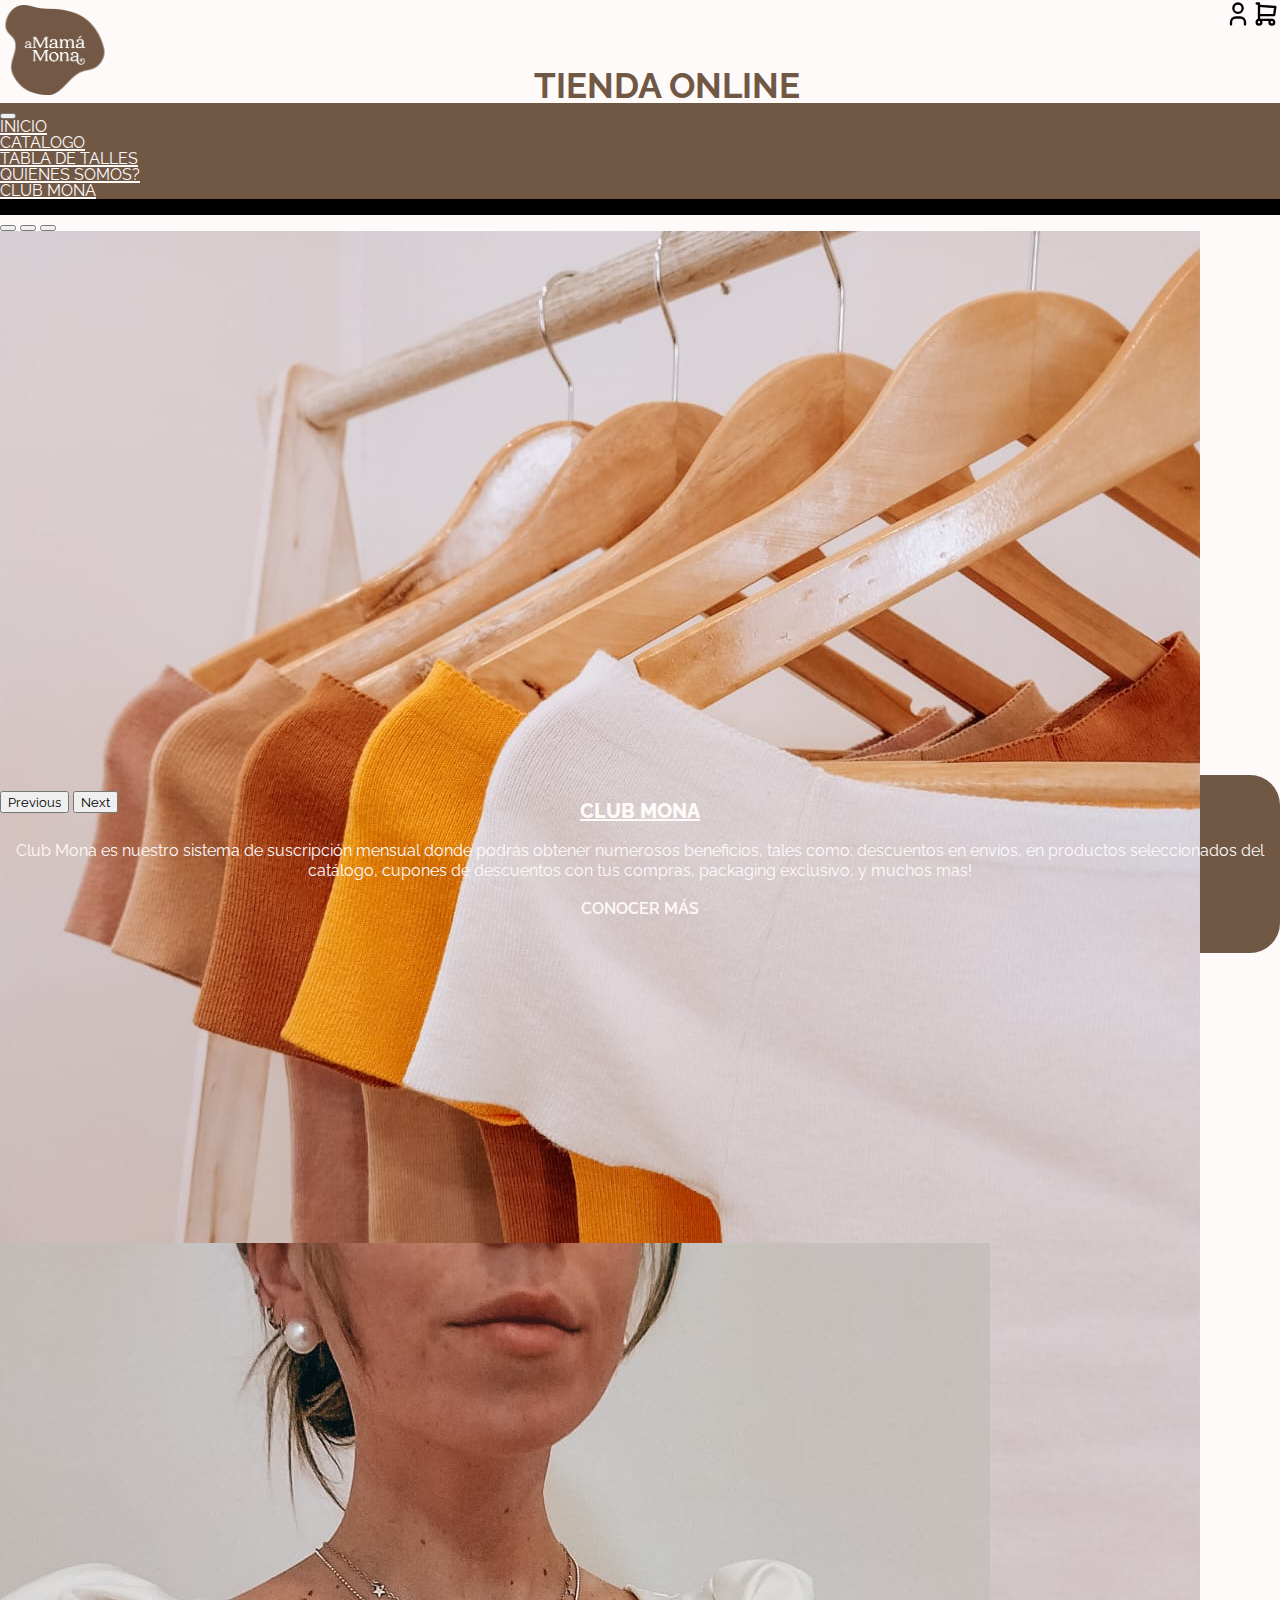
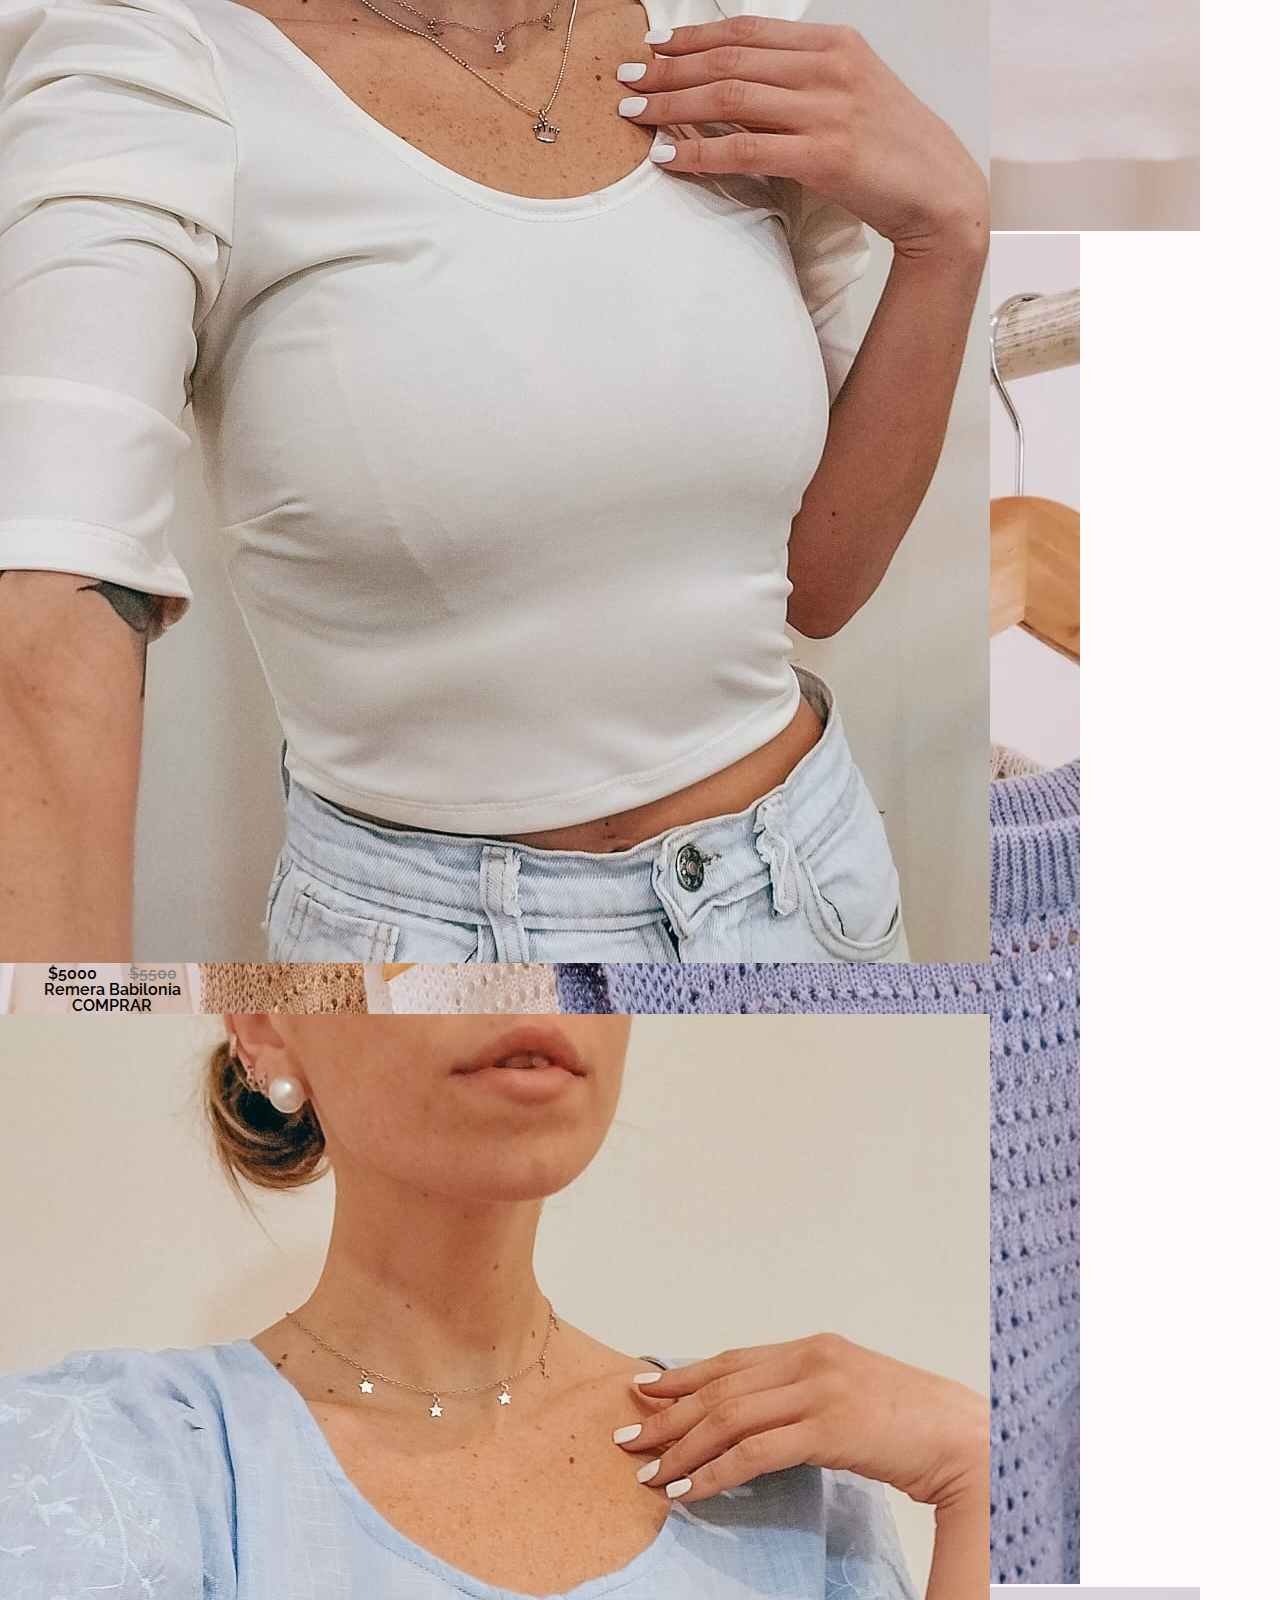
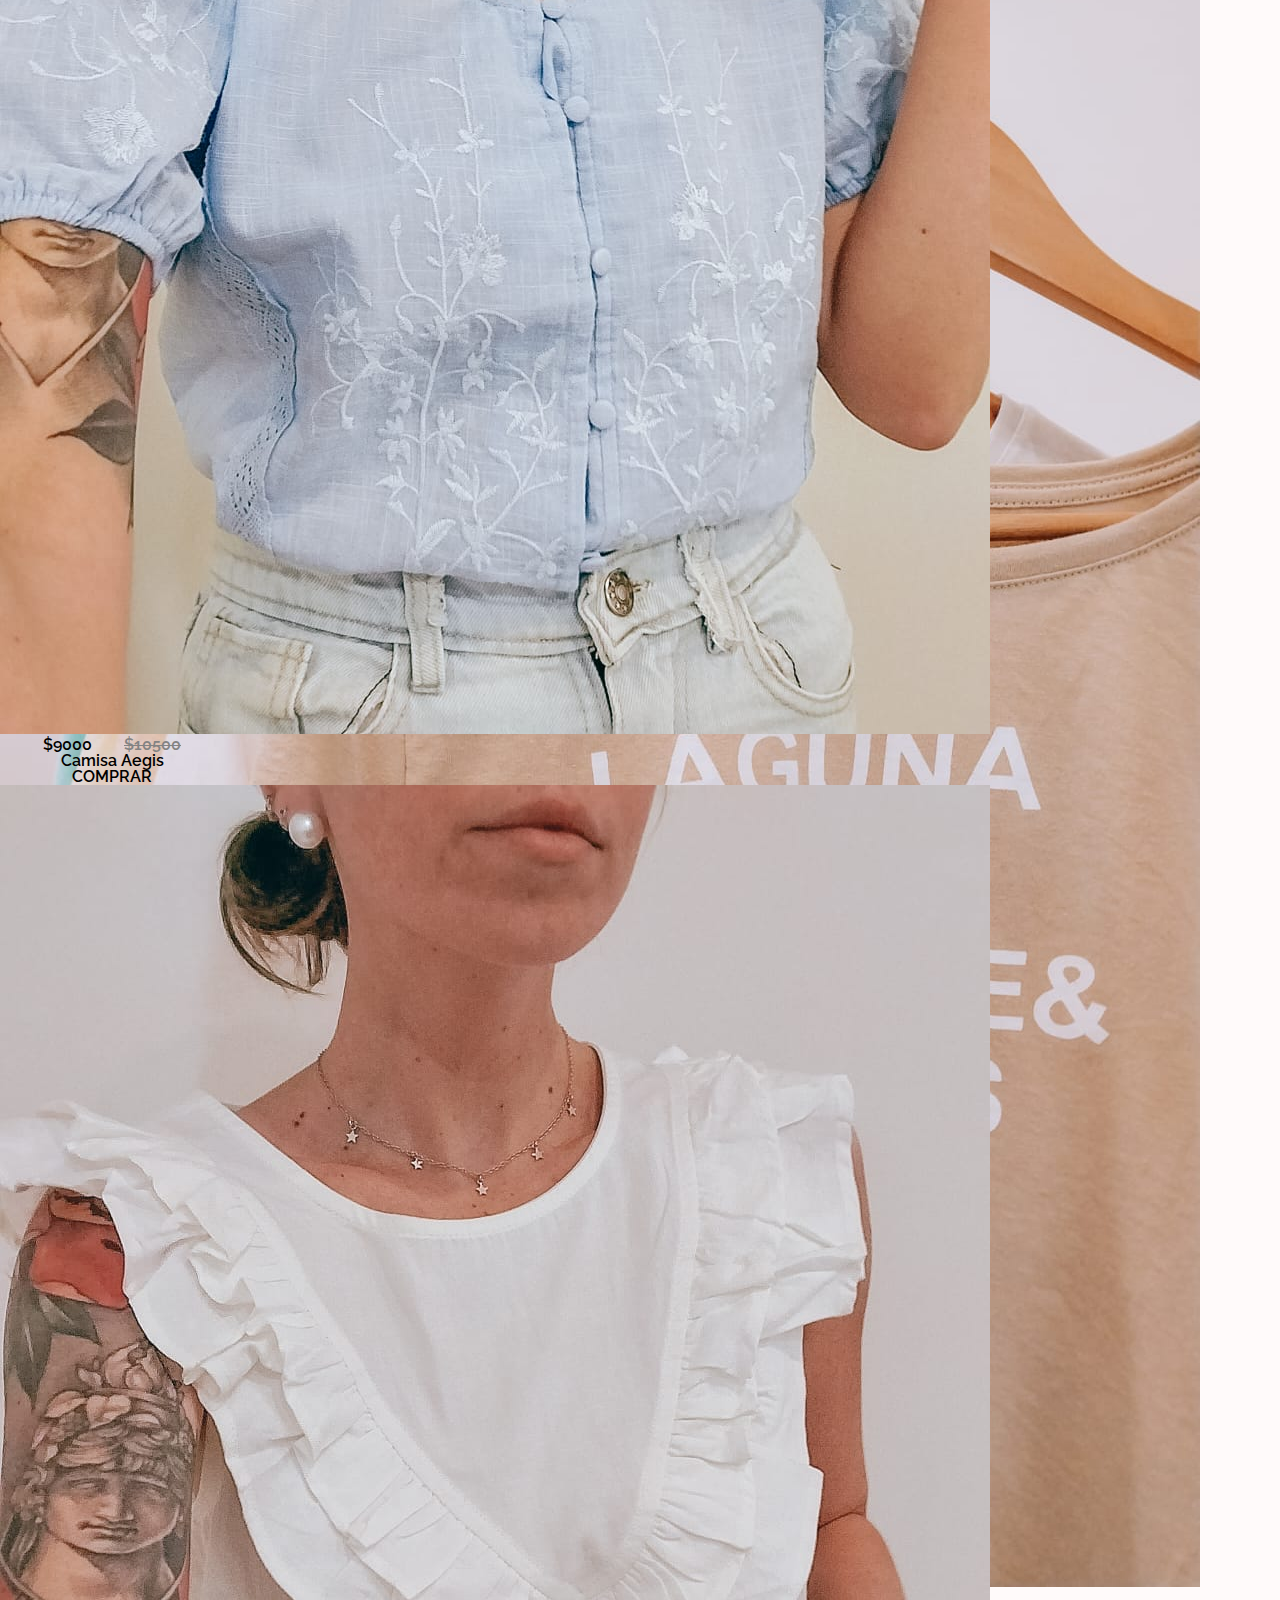
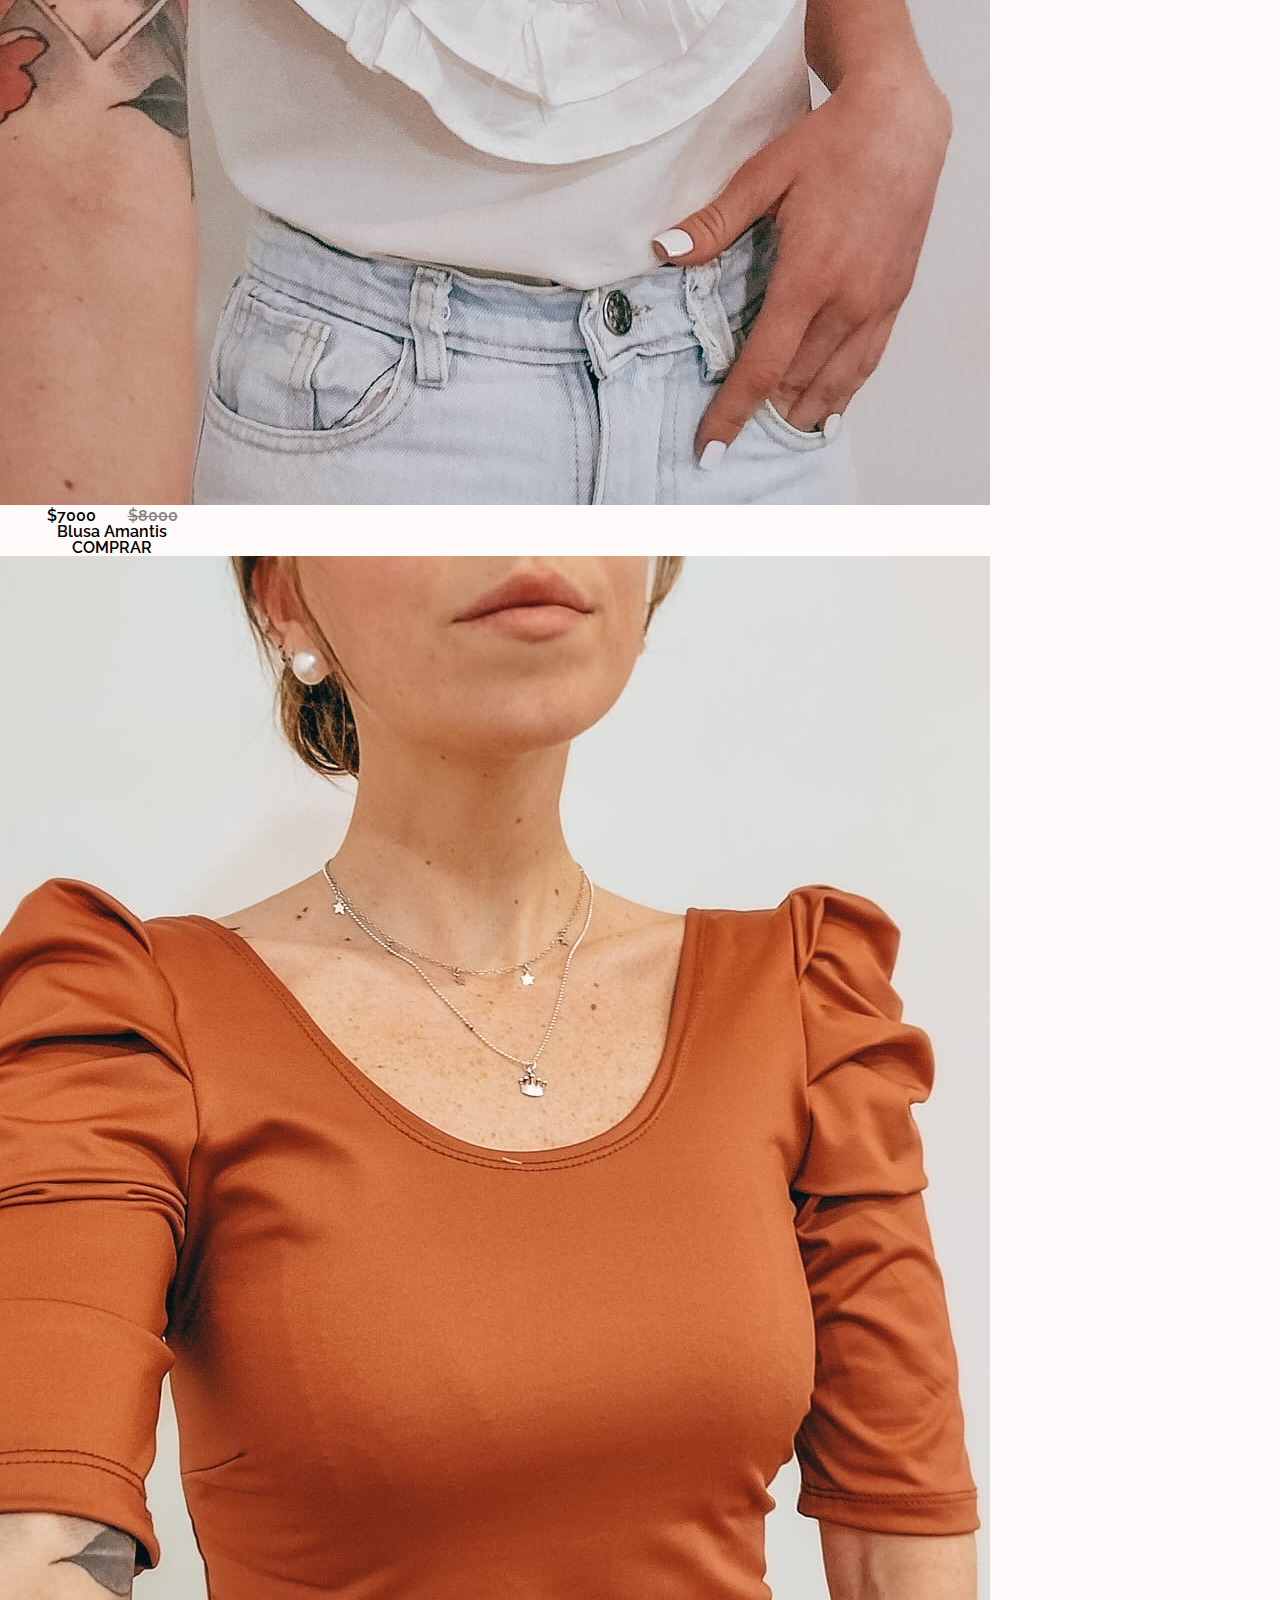
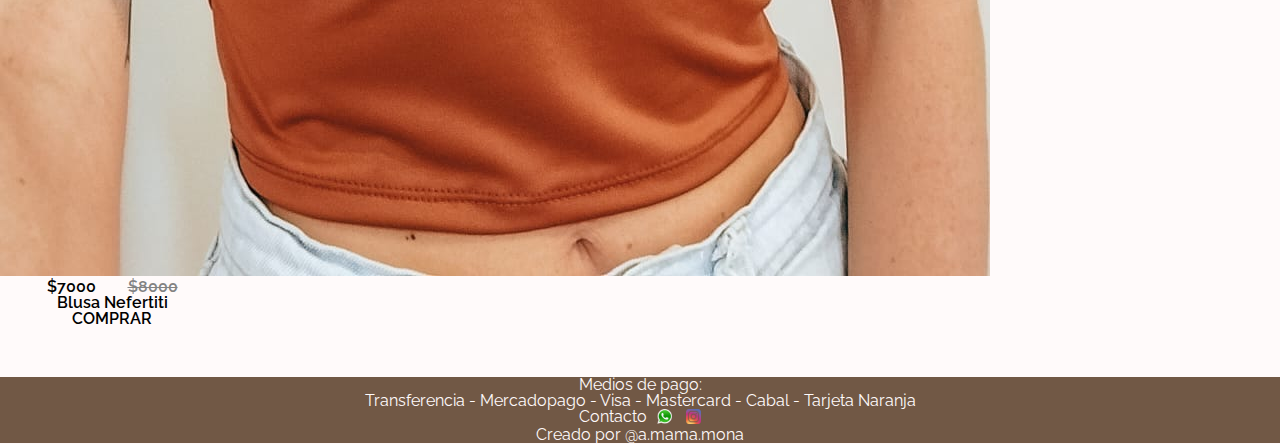
<file: index.html>
<!DOCTYPE html>

<html lang="es">

<head>
    <meta charset="UTF-8">
    <meta http-equiv="X-UA-Compatible" content="IE=edge">
    <meta name ="viewport" content="width=device-width, initial scale =1.0">
    <meta name = "keywords" content="tienda online, indumentaria, mujer, romantica, camisas, remeras, pantalones, vestidos, a mama mona, bananas">
    <meta name = "description" content="¡Vestite mona! Consegui tus camisas, blusas y remeras para verte linda. Porque a mama mona, con bananas verdes, ¡no!">
    <meta name = "author" content = "Pablo Mesny">
    <meta name = "robots" content = "index, follow">
    <meta name = "googlebot" content = "index, follow">
    <link rel="shortcut icon" href="./images/AVATAR_REDES.jpg" type="img/x-icon">
    <link rel="icon" href="./images/AVATAR_REDES.jpg" type="img/x-icon">
    <link href="https://cdn.jsdelivr.net/npm/bootstrap@5.2.1/dist/css/bootstrap.min.css" rel="stylesheet" integrity="sha384-iYQeCzEYFbKjA/T2uDLTpkwGzCiq6soy8tYaI1GyVh/UjpbCx/TYkiZhlZB6+fzT" crossorigin="anonymous">
    <link rel="stylesheet" href="https://cdnjs.cloudflare.com/ajax/libs/animate.css/4.1.1/animate.min.css"/>
    <link rel="preconnect" href="https://fonts.googleapis.com">
<link rel="preconnect" href="https://fonts.gstatic.com" crossorigin>
<link href="https://fonts.googleapis.com/css2?family=Raleway&display=swap" rel="stylesheet">
    <link rel="stylesheet" href="./sass/main.css">
    <title>A Mamá Mona - Tienda Online</title>
</head>

<body>

    <header>
        <div>
            <div>
            <a href="./index.html"><img src="./images/logo.png" alt="A Mamá Mona - Inicio" class="header--logoMain"></a>
            </div>
            <div>
                <h1>TIENDA ONLINE</h1>
            </div>
            <div>
                <svg xmlns="http://www.w3.org/2000/svg" class="icon icon-tabler icon-tabler-user" width="28" height="28" viewBox="0 0 24 24" stroke-width="2" stroke="#000000" fill="none" stroke-linecap="round" stroke-linejoin="round">
                    <path stroke="none" d="M0 0h24v24H0z" fill="none"/>
                    <circle cx="12" cy="7" r="4" />
                    <path d="M6 21v-2a4 4 0 0 1 4 -4h4a4 4 0 0 1 4 4v2" />
                </svg>
                <svg xmlns="http://www.w3.org/2000/svg" class="icon icon-tabler icon-tabler-shopping-cart" width="28" height="28" viewBox="0 0 24 24" stroke-width="2" stroke="#000000" fill="none" stroke-linecap="round" stroke-linejoin="round">
                    <path stroke="none" d="M0 0h24v24H0z" fill="none"/>
                    <circle cx="6" cy="19" r="2" />
                    <circle cx="17" cy="19" r="2" />
                    <path d="M17 17h-11v-14h-2" />
                    <path d="M6 5l14 1l-1 7h-13" />
                </svg>
            </div>
        </div>
    </header>

    <nav class="navbar navbar-expand-lg bg-light pt-0 pb-0">
        <div class="container-fluid p-0 body__nav">
            <button class="navbar-toggler" type="button" data-bs-toggle="collapse" data-bs-target="#navbarNav" aria-controls="navbarNav" aria-expanded="false" aria-label="Toggle navigation">
                <span class="navbar-toggler-icon"></span>
            </button>
            <div class="collapse navbar-collapse justify-content-center" id="navbarNav">
                    <ul class="navbar-nav">
                        <li class="nav-item d-flex justify-content-center">
                        <a class="nav-link  nav__div__div__li--a" href="./index.html">INICIO</a>
                        </li>
                        <li class="nav-item d-flex justify-content-center">
                        <a class="nav-link nav__div__div__li--a" href="./pages/catalogo.html">CATÁLOGO</a>
                        </li>
                        <li class="nav-item d-flex justify-content-center">
                        <a class="nav-link nav__div__div__li--a" href="./pages/tabla-de-talles.html">TABLA DE TALLES</a>
                        </li>
                        <li class="nav-item d-flex justify-content-center">
                        <a class="nav-link nav__div__div__li--a" href="./pages/quienes-somos.html">QUIENES SOMOS?</a>
                        </li>
                        <li class="nav-item d-flex justify-content-center">
                        <a class="nav-link nav__div__div__li--a" href="./pages/club-mona.html">CLUB MONA</a>
                        </li>
                    </ul>
            </div>
            
        </div>
    </nav>

    <div class="div__h2">
        <h2 class="h2--important">Envíos gratis en compras mayores a $10.000.-</h2>
    </div>
    
    <main class="container mt-4">
        <div class="row">
            <div class="col-12 col-lg-6">
                <div id="carouselExampleIndicators" class="carousel slide div__carousel animate__animated animate__fadeIn" data-bs-ride="true">
                    <div class="carousel-indicators">
                        <button type="button" data-bs-target="#carouselExampleIndicators" data-bs-slide-to="0" class="active" aria-current="true" aria-label="Slide 1"></button>
                        <button type="button" data-bs-target="#carouselExampleIndicators" data-bs-slide-to="1" aria-label="Slide 2"></button>
                        <button type="button" data-bs-target="#carouselExampleIndicators" data-bs-slide-to="2" aria-label="Slide 3"></button>
                    </div>
                    <div class="carousel-inner">
                        <div class="carousel-item active">
                            <img src="./images/main1.jpeg" class="d-block w-100" alt="Destacados 1">
                        </div>
                        <div class="carousel-item">
                            <img src="./images/main2.jpeg" class="d-block w-100" alt="Destacados 2">
                        </div>
                        <div class="carousel-item">
                            <img src="./images/main3.jpeg" class="d-block w-100" alt="Destacados 3">
                        </div>
                    </div>
                    <button class="carousel-control-prev" type="button" data-bs-target="#carouselExampleIndicators" data-bs-slide="prev">
                        <span class="carousel-control-prev-icon" aria-hidden="true"></span>
                        <span class="visually-hidden">Previous</span>
                    </button>
                    <button class="carousel-control-next" type="button" data-bs-target="#carouselExampleIndicators" data-bs-slide="next">
                        <span class="carousel-control-next-icon" aria-hidden="true"></span>
                        <span class="visually-hidden">Next</span>
                    </button>
                </div>
            </div>
            <div class="col-12 col-lg-6 d-flex justify-content-center">
                <div class="container">
                    <div class="row">
                        
                        <div class="main__div__divText mt-4 mb-4 animate__animated animate__fadeIn d-flex justify-content-center">
                            <div class="main__div__div__divTitle">
                                <h2 class="main__div__div__divh2">CLUB MONA</h2>
                            </div>
                            <div class="main__div__div__divParagraph">
                                <p class="main__div__div__divText1 main__div__p--qs">Club Mona es nuestro sistema de suscripción mensual donde podrás obtener numerosos beneficios, tales como: descuentos en envíos, en productos seleccionados del catálogo, cupones de descuentos con tus compras, packaging exclusivo, y muchos mas!</p>
                            </div>
                            <div class="main__div__div__divButton">
                                <p class="main__div__div__divButtonText"><a href="./pages/club-mona.html" class="main__div__div__divButtonText--a">CONOCER MÁS</a></p>
                            </div>
                        </div>
                        
                        <div class="col-12 col-lg-6 d-flex justify-content-center main__div__containerIframe">
                            <div class="main__div__containerIframe__div animate__animated animate__fadeIn">
                                <iframe src="https://www.google.com/maps/embed?pb=!1m18!1m12!1m3!1d3397.8724140473078!2d-60.69537298542173!3d-31.609955612803212!2m3!1f0!2f0!3f0!3m2!1i1024!2i768!4f13.1!3m3!1m2!1s0x95b5075f47f5d3ef%3A0xaae88acd83cf7db3!2sRivadavia%206366%2C%20S3004GES%20S3004GES%2C%20Santa%20Fe!5e0!3m2!1ses-419!2sar!4v1667051857874!5m2!1ses-419!2sar" class ="main__div__containerIframe__div__iframe" allowfullscreen="" loading="lazy" referrerpolicy="no-referrer-when-downgrade"></iframe>
                            </div>
                        </div>
                    </div>
                </div>
            </div>
        </div>
        
    </main>
    <div class="container justify-content-around mt-4">
    <section class="row w-100 justify-content-around">
        <div class="col-12 col-md-6 col-lg-3 d-flex justify-content-center align-items-center mb-5">
            <article class="card card--custom col-12 col-md-3 animate__animated animate__fadeIn">
                <img src="./images/article1.jpeg" class="card-img-top " alt="Remera Babilonia">
                <div class="card-body section__article__div__p">
                <p class="card-title">$5000<span class="section__article__div--span">$5500</span></p>
                <p class="card-title mt-1">Remera Babilonia</p>
                <a class="btn btn-primary mt-2">COMPRAR</a>
                </div>
            </article>
        </div>

        <div class="col-12 col-md-6 col-lg-3 d-flex justify-content-center align-items-center mb-5">
            <article class="card card--custom col-12 col-md-3 animate__animated animate__fadeIn">
                <img src="./images/article2.jpeg" class="card-img-top " alt="Camisa Aegis">
                <div class="card-body section__article__div__p">
                <p class="card-title">$9000<span class="section__article__div--span">$10500</span></p>
                <p class="card-title mt-1">Camisa Aegis</p>
                <a class="btn btn-primary mt-2">COMPRAR</a>
                </div>
            </article>
        </div>

        <div class="col-12 col-md-6 col-lg-3 d-flex justify-content-center align-items-center mb-5">
            <article class="card card--custom col-12 col-md-3 animate__animated animate__fadeIn">
                <img src="./images/article3.jpeg" class="card-img-top " alt="Blusa Amantis">
                <div class="card-body section__article__div__p">
                <p class="card-title">$7000<span class="section__article__div--span">$8000</span></p>
                <p class="card-title mt-1">Blusa Amantis</p>
                <a class="btn btn-primary mt-2">COMPRAR</a>
                </div>
            </article>
        </div>
        <div class="col-12 col-md-6 col-lg-3 d-flex justify-content-center align-items-center mb-5">
            <article class="card card--custom col-12 col-md-3 animate__animated animate__fadeIn">
                <img src="./images/article4.jpeg" class="card-img-top " alt="Blusa Nefertiti">
                <div class="card-body section__article__div__p">
                <p class="card-title">$7000<span class="section__article__div--span">$8000</span></p>
                <p class="card-title mt-1">Blusa Nefertiti</p>
                <a class="btn btn-primary mt-2">COMPRAR</a>
                </div>
            </article>
        </div>
    </section>
    </div>

    <footer>
        <h3>Medios de pago:</h3>
        <p>Transferencia - Mercadopago - Visa - Mastercard - Cabal - Tarjeta Naranja</p>
        <div class="footer__div">
            <h3>Contacto</h3>
            <p><a href="https://walink.co/9612bb" target="_blank" rel="noopener noreferrer"><img src="./images/whatsapp.png" alt="Nuestro WhatsApp" class="footer__h3--contacto"></a>
            <a href="https://www.instagram.com/a.mama.mona/" target="_blank" rel="noopener noreferrer"><img src="./images/instagram.png" alt="Nuestro Instagram" class="footer__h3--contacto"></a></p>
        </div>
        <h3></a>Creado por <a href="https://www.instagram.com/a.mama.mona/">@a.mama.mona</a></h3>
    </footer>
    
    <script src="https://cdn.jsdelivr.net/npm/bootstrap@5.2.1/dist/js/bootstrap.bundle.min.js" integrity="sha384-u1OknCvxWvY5kfmNBILK2hRnQC3Pr17a+RTT6rIHI7NnikvbZlHgTPOOmMi466C8" crossorigin="anonymous"></script>

</body>

</html>
</file>
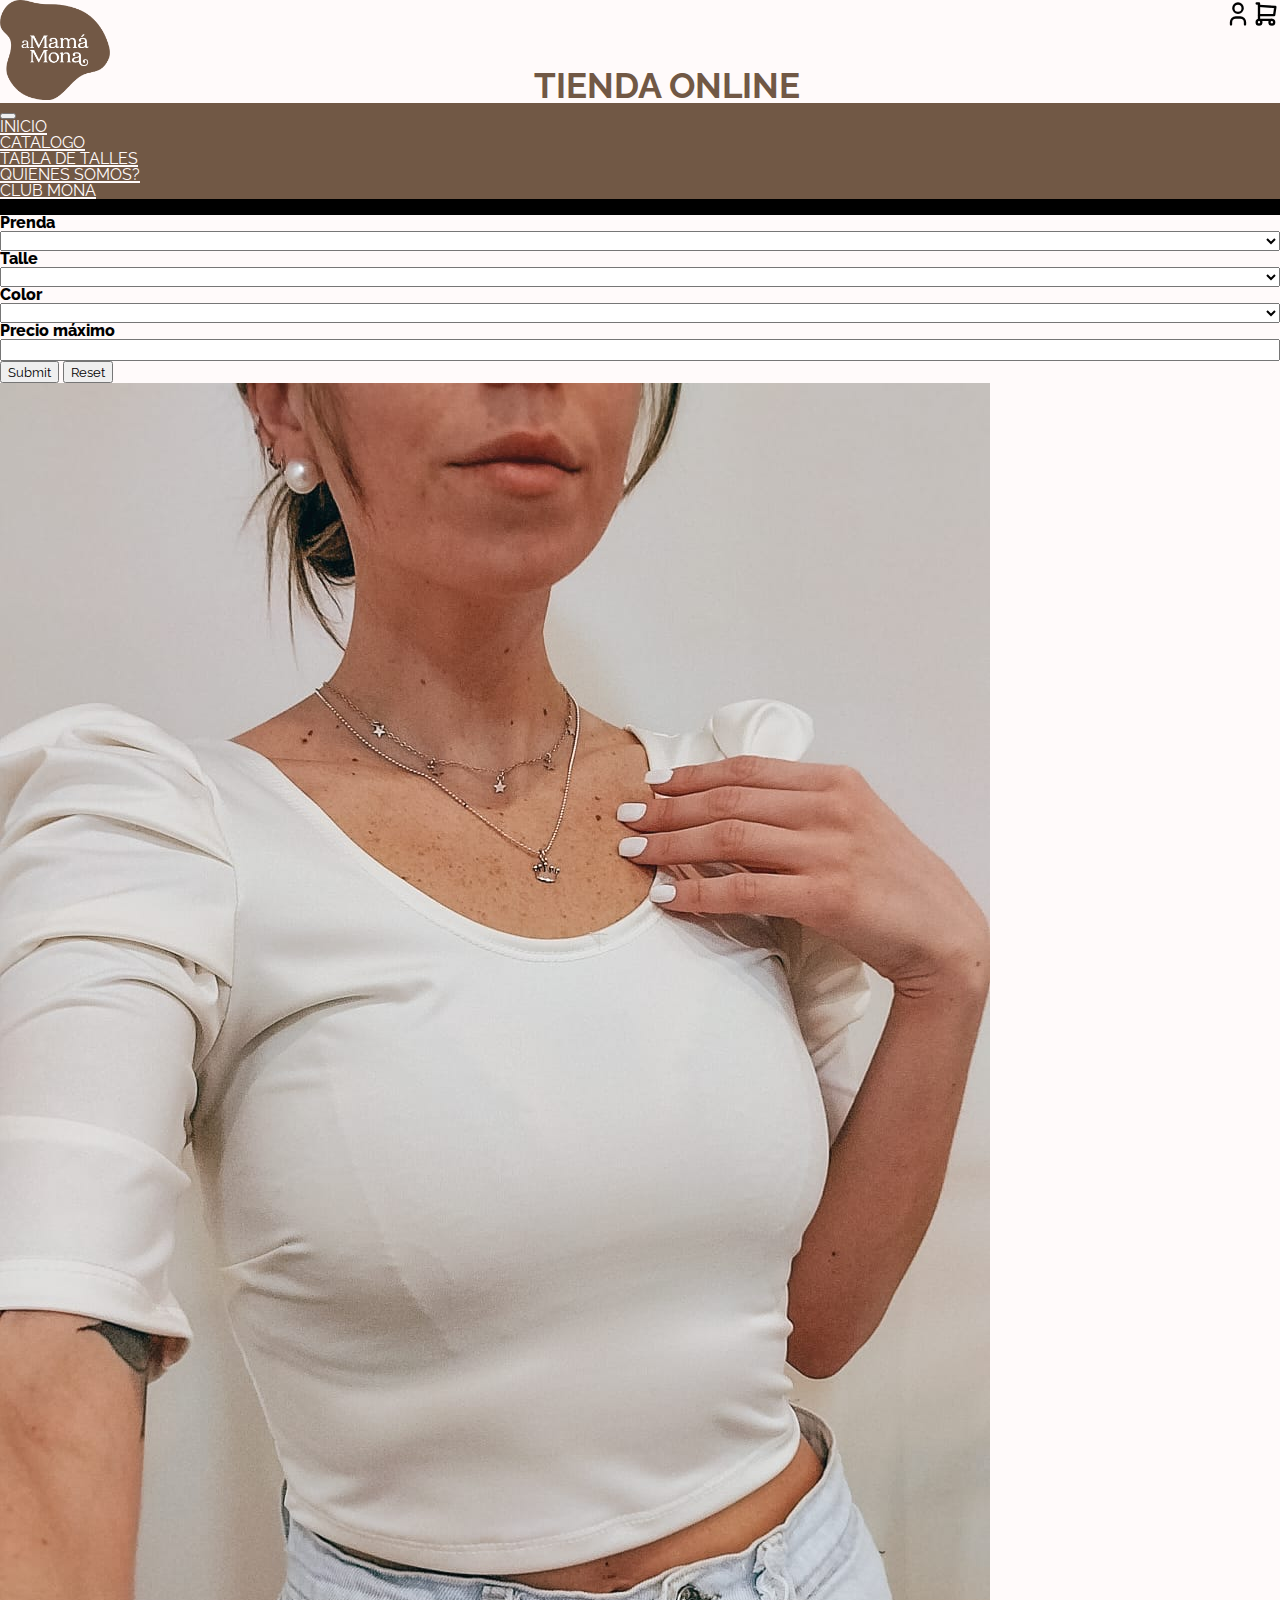
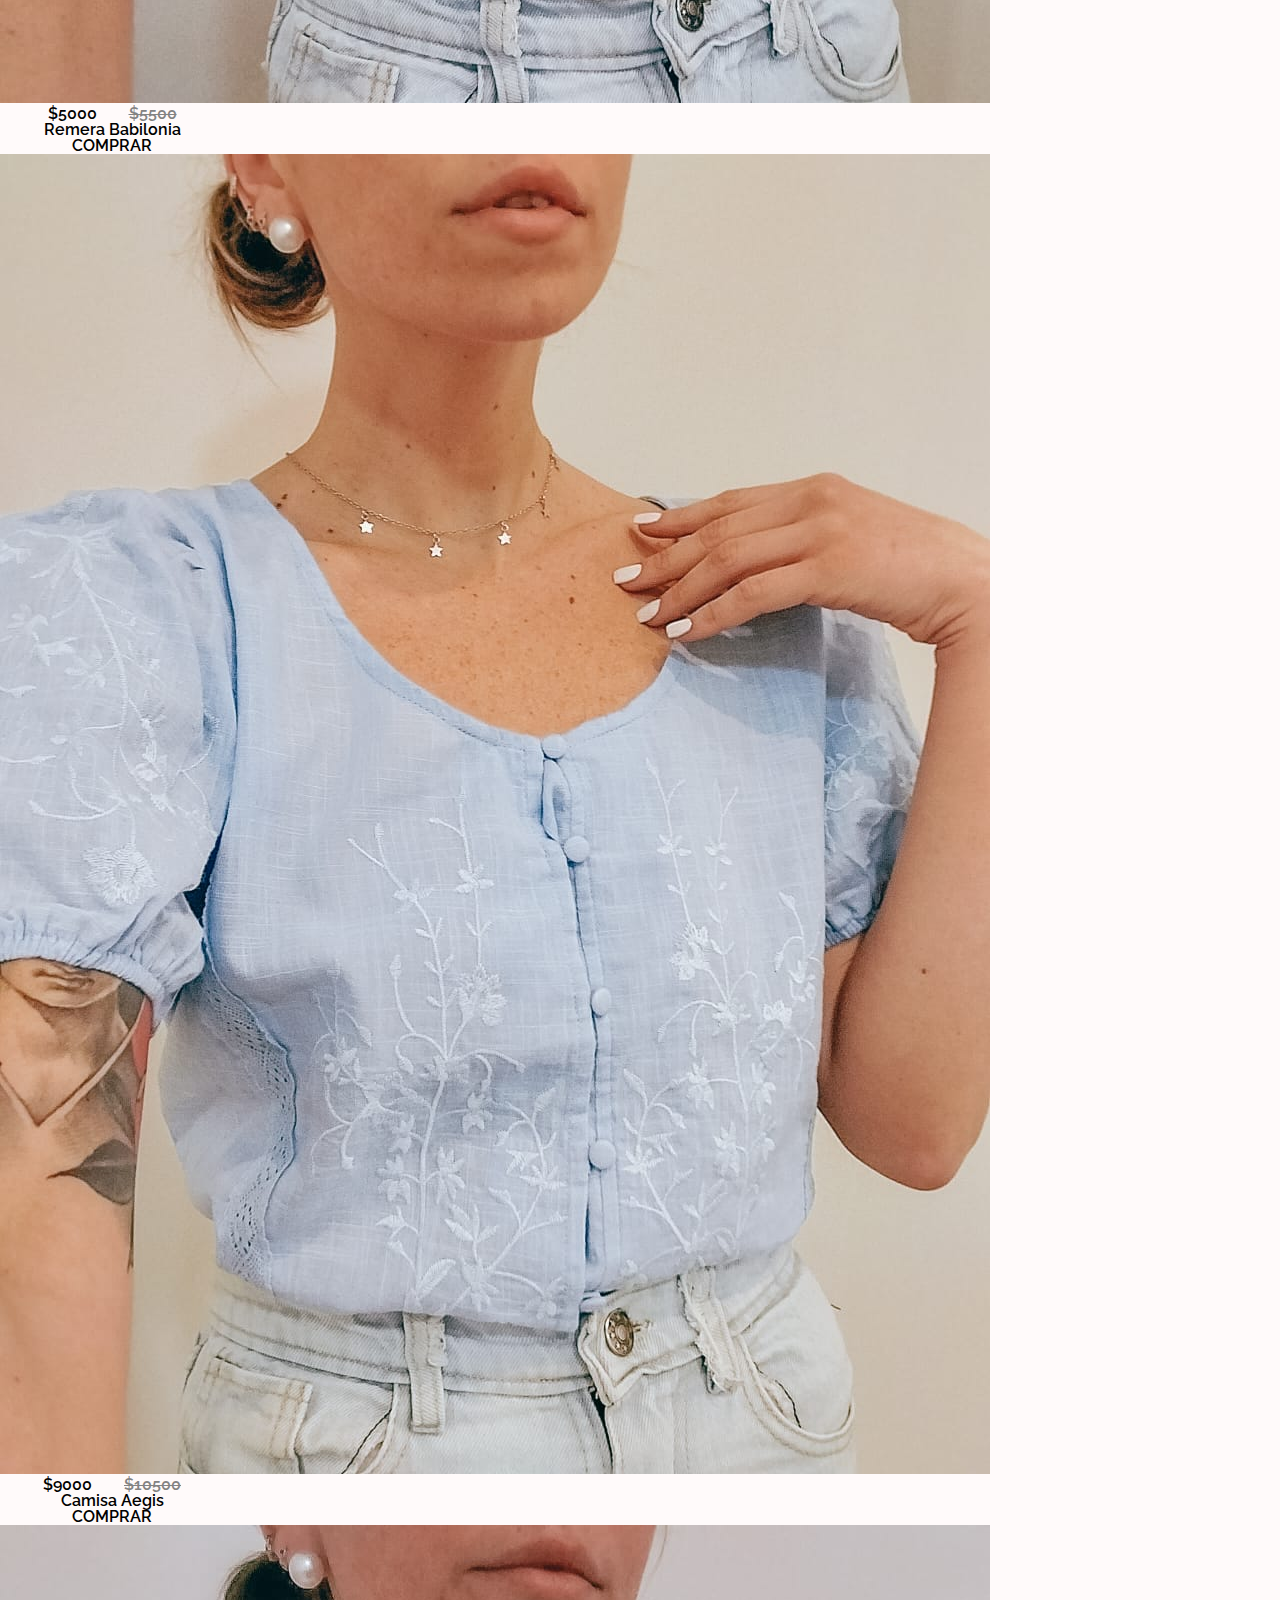
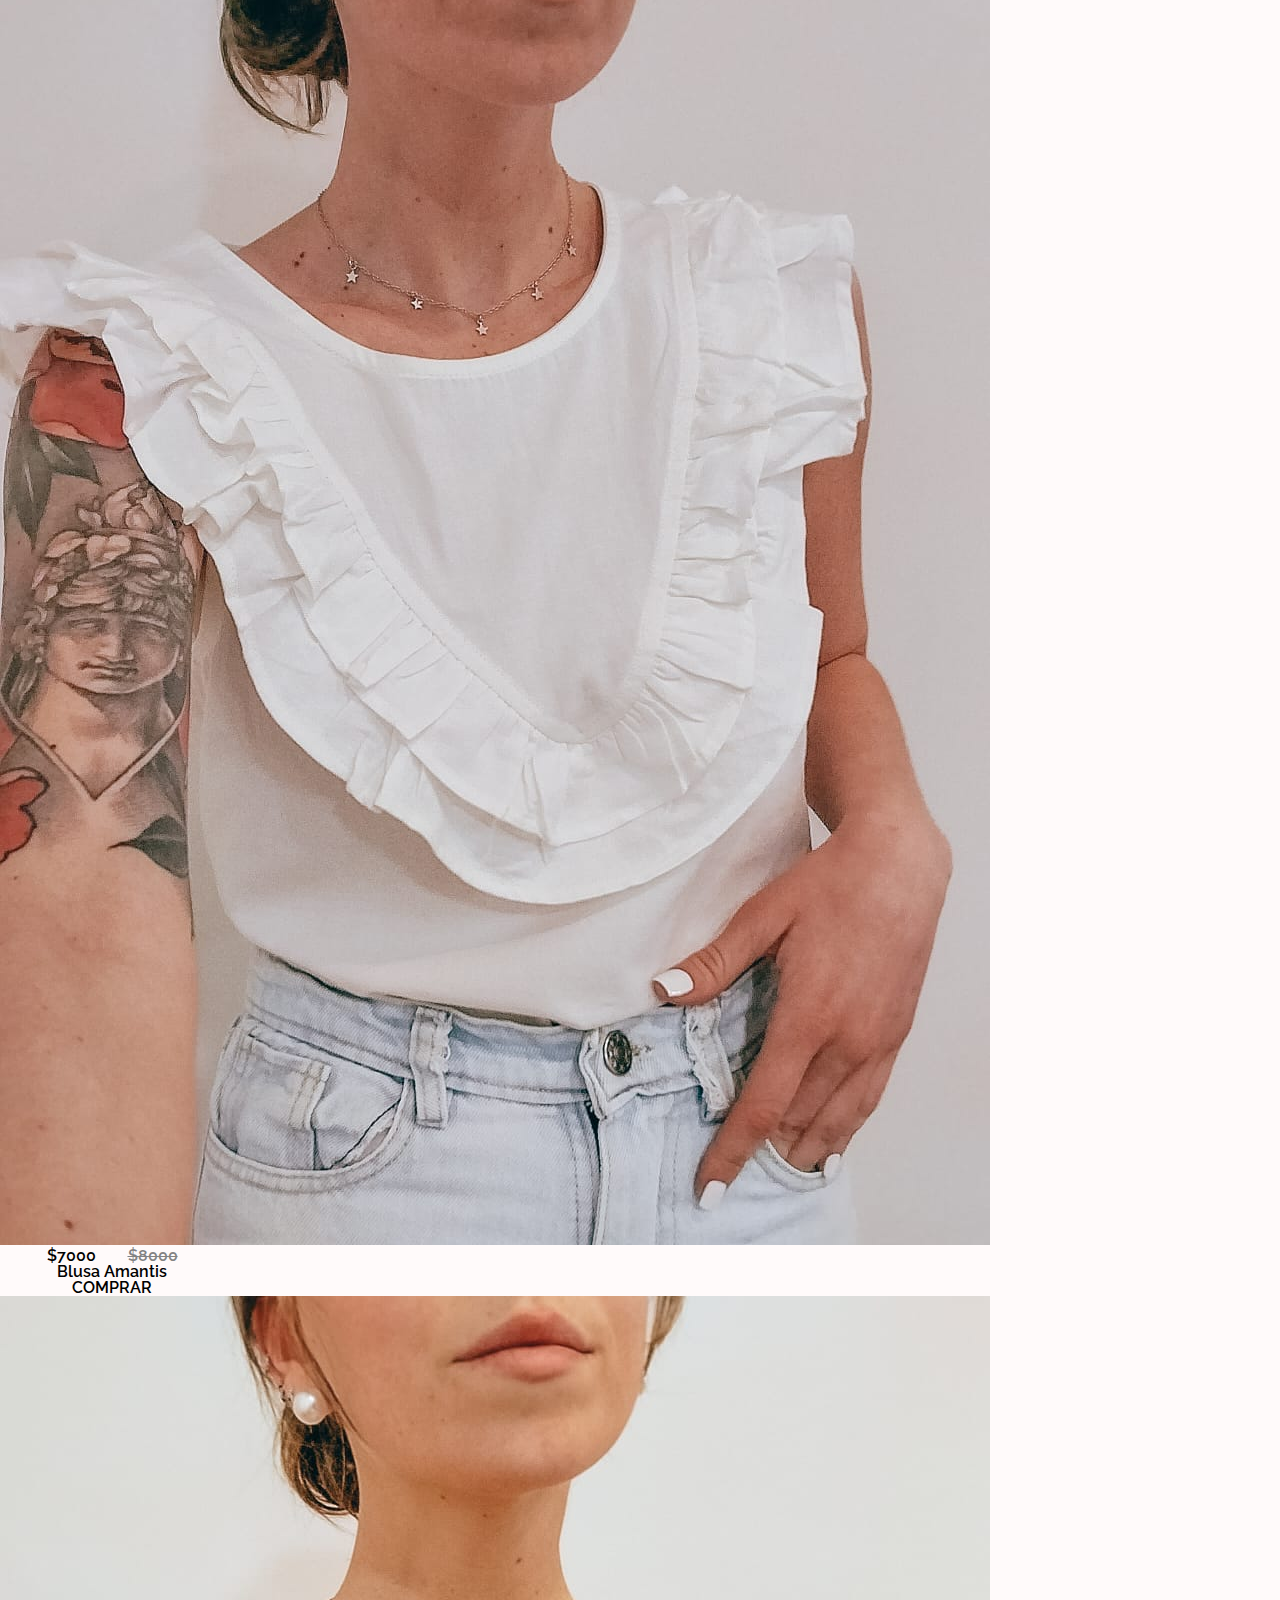
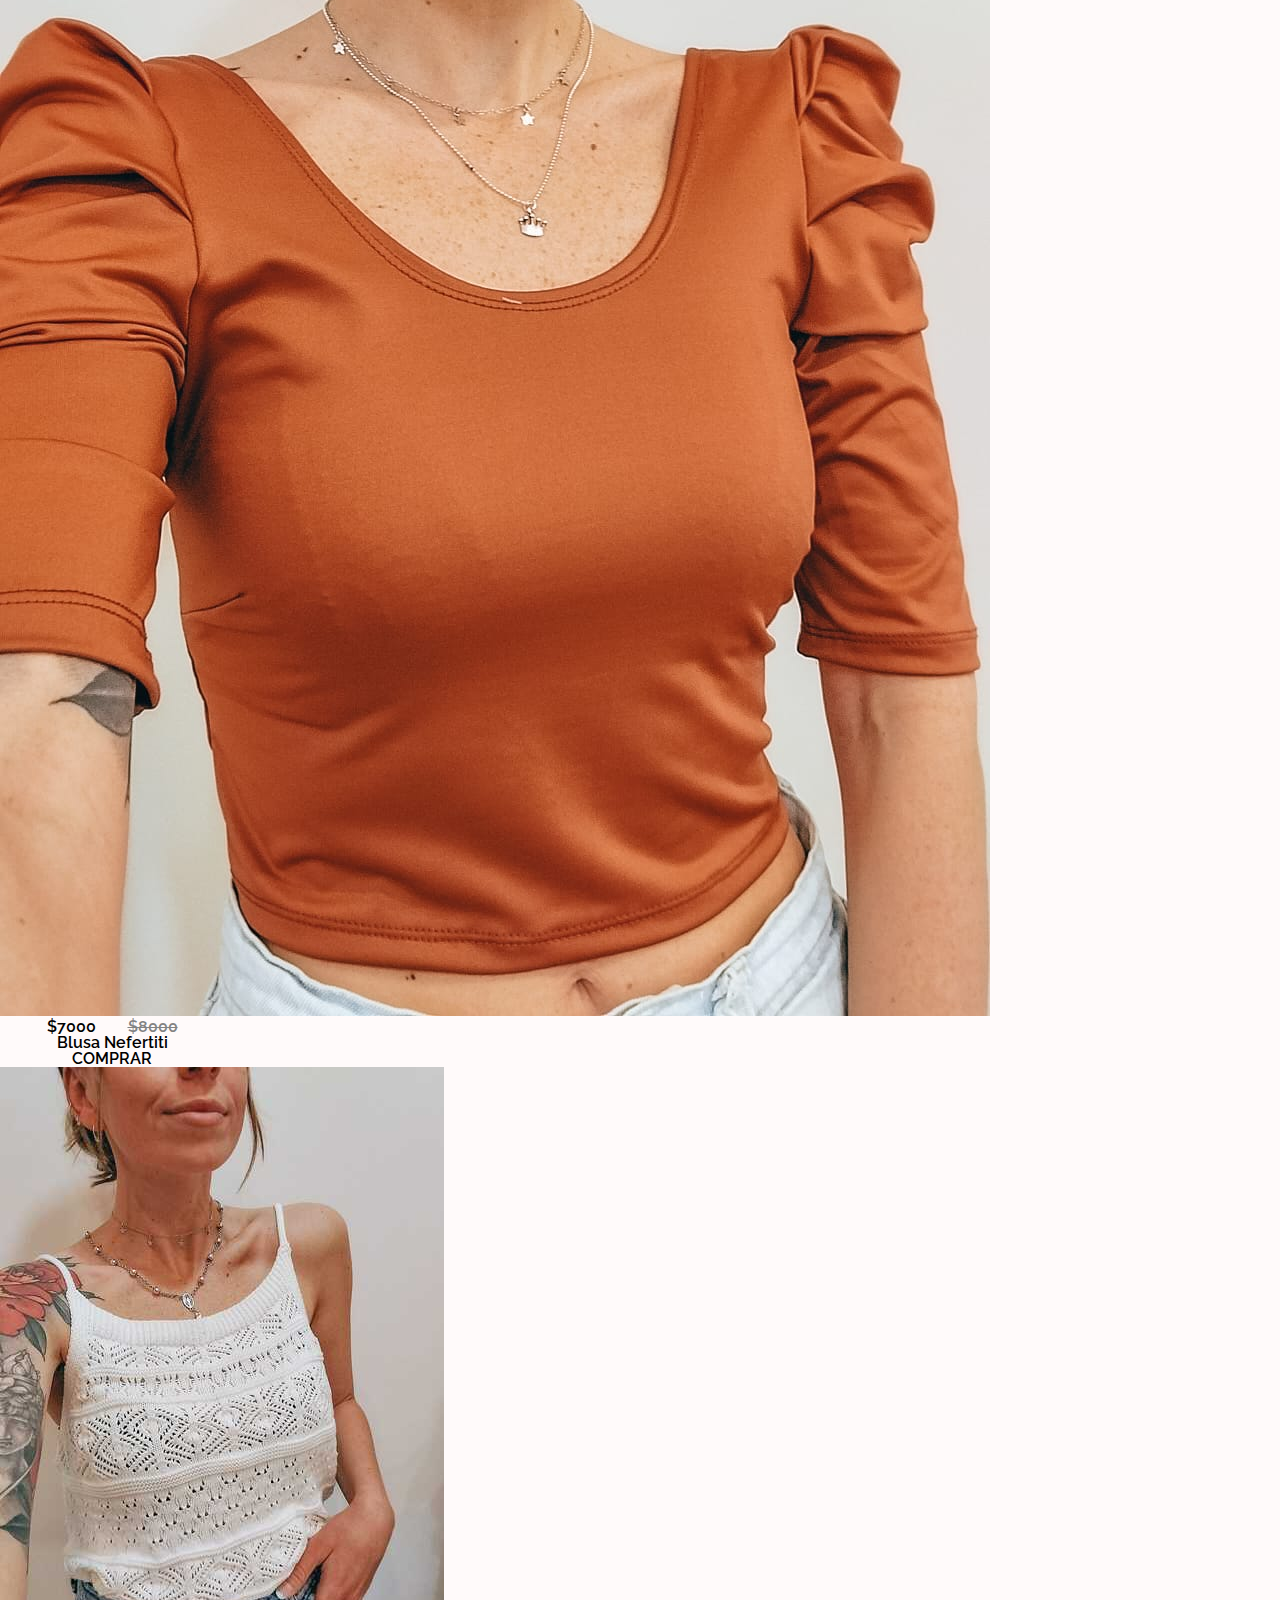
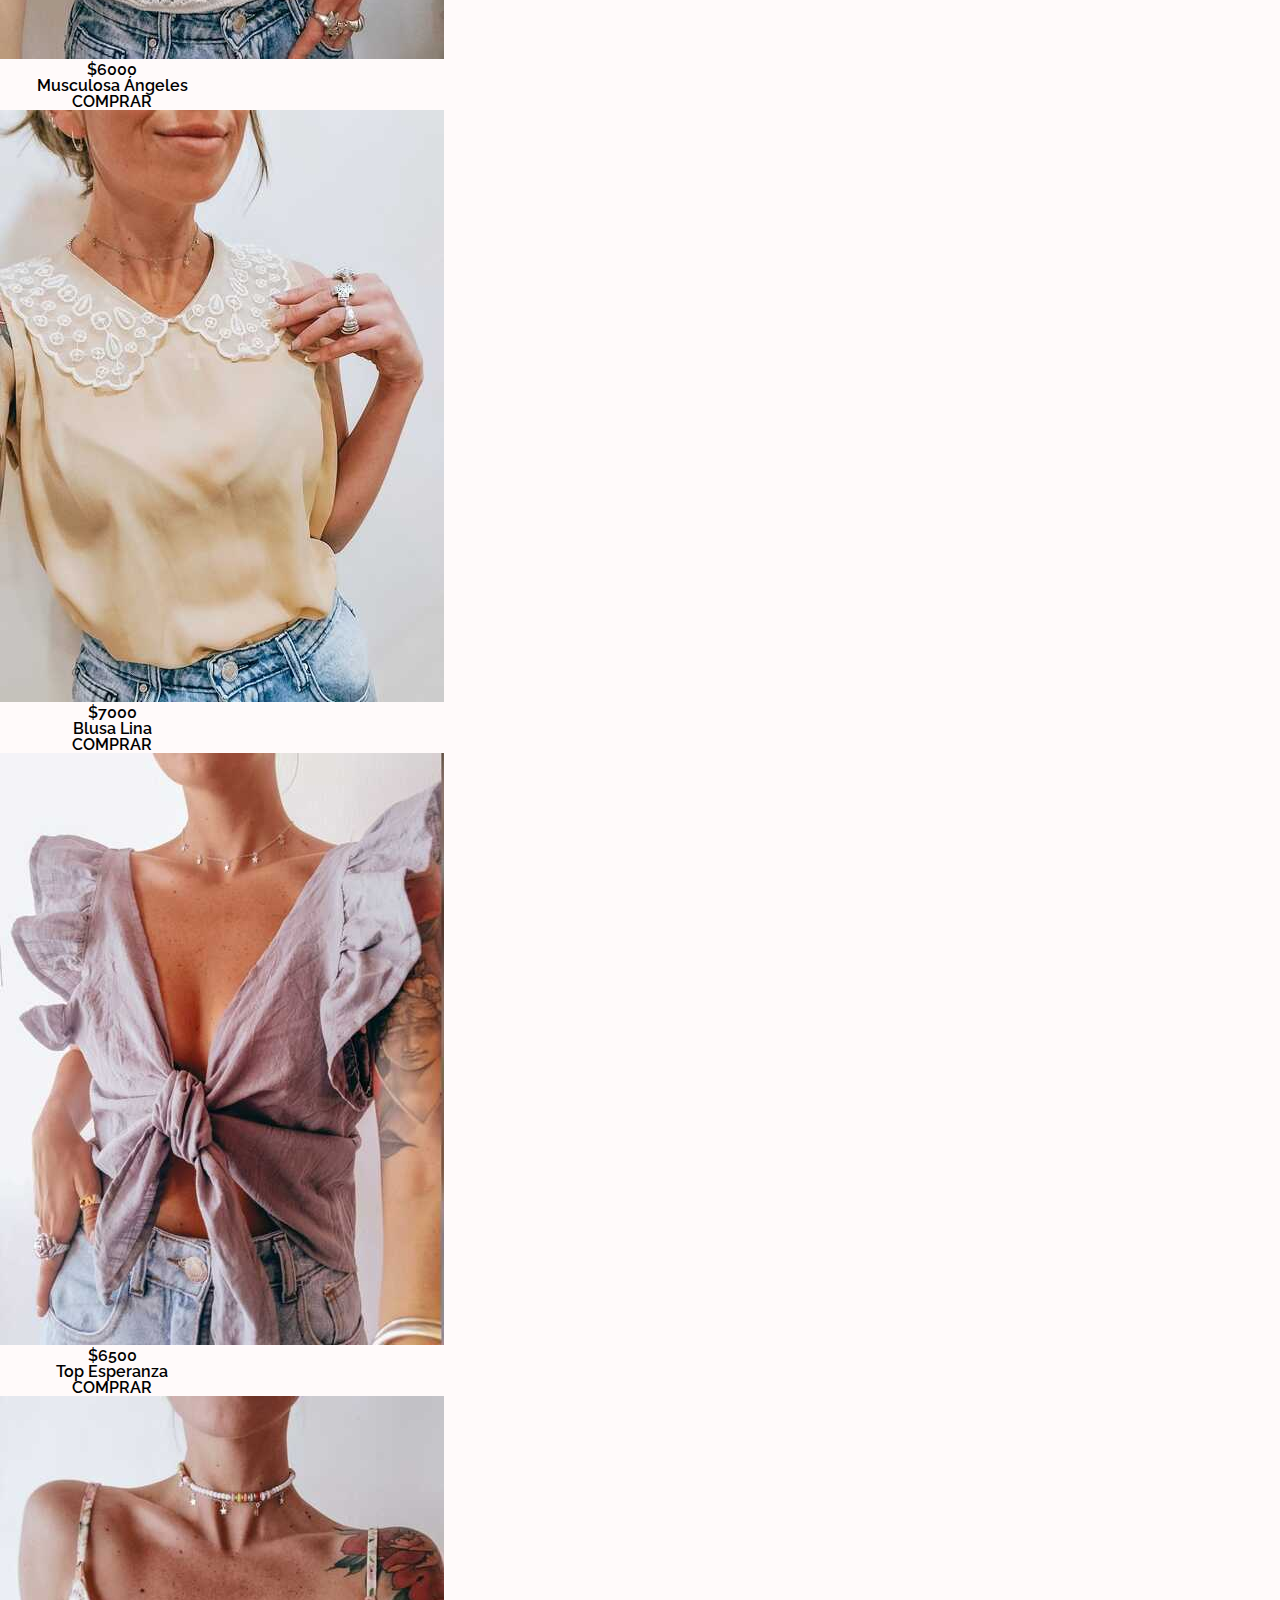
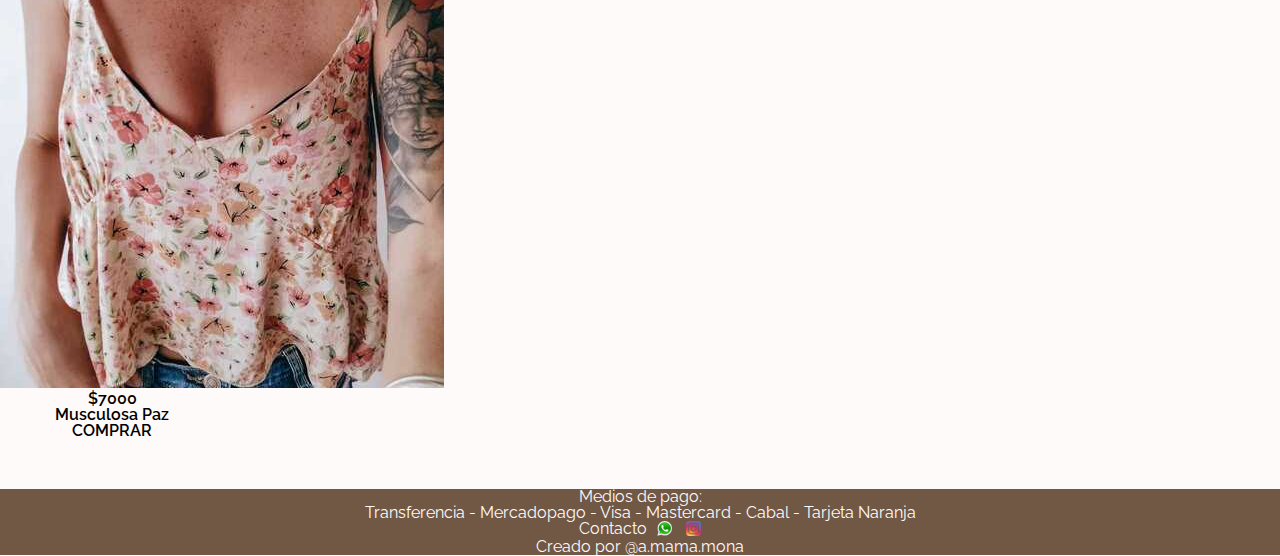
<file: pages/catalogo.html>
<!DOCTYPE html>

<html lang="es">

<head>
    <meta charset="UTF-8">
    <meta http-equiv="X-UA-Compatible" content="IE=edge">
    <meta name ="viewport" content="width=device-width, initial scale =1.0">
    <meta name = "keywords" content="tienda online, indumentaria, mujer, romantica, camisas, remeras, pantalones, vestidos, a mama mona, bananas">
    <meta name = "description" content="Toda la ropa que necesitás para verte mona en un solo lugar. Consultá todo nuestro catálogo para encontrar lo que te vas a poner. Porque a mama mona, con bananas verdes, ¡no!">
    <meta name = "author" content = "Pablo Mesny">
    <meta name = "robots" content = "index, follow">
    <meta name = "googlebot" content = "index, follow">
    <link rel="shortcut icon" href="../images/AVATAR_REDES.jpg" type="img/x-icon">
    <link rel="icon" href="../images/AVATAR_REDES.jpg" type="img/x-icon">
    <link href="https://cdn.jsdelivr.net/npm/bootstrap@5.2.1/dist/css/bootstrap.min.css" rel="stylesheet" integrity="sha384-iYQeCzEYFbKjA/T2uDLTpkwGzCiq6soy8tYaI1GyVh/UjpbCx/TYkiZhlZB6+fzT" crossorigin="anonymous">
    <link rel="stylesheet" href="https://cdnjs.cloudflare.com/ajax/libs/animate.css/4.1.1/animate.min.css"/>
    <link rel="preconnect" href="https://fonts.googleapis.com">
<link rel="preconnect" href="https://fonts.gstatic.com" crossorigin>
<link href="https://fonts.googleapis.com/css2?family=Raleway&display=swap" rel="stylesheet">
    <link rel="stylesheet" href="../sass/main.css">
    <title>Catálogo - A Mamá Mona</title>
</head>

<body>

    <header>
        <div>
            <div>
            <a href="../index.html"><img src="../images/logo.png" alt="A Mamá Mona - Inicio" loading="lazy" class="header--logoMain"></a>
            </div>
            <div>
                <h1>TIENDA ONLINE</h1>
            </div>
            <div>
                <svg xmlns="http://www.w3.org/2000/svg" class="icon icon-tabler icon-tabler-user" width="28" height="28" viewBox="0 0 24 24" stroke-width="2" stroke="#000000" fill="none" stroke-linecap="round" stroke-linejoin="round">
                    <path stroke="none" d="M0 0h24v24H0z" fill="none"/>
                    <circle cx="12" cy="7" r="4" />
                    <path d="M6 21v-2a4 4 0 0 1 4 -4h4a4 4 0 0 1 4 4v2" />
                </svg>
                <svg xmlns="http://www.w3.org/2000/svg" class="icon icon-tabler icon-tabler-shopping-cart" width="28" height="28" viewBox="0 0 24 24" stroke-width="2" stroke="#000000" fill="none" stroke-linecap="round" stroke-linejoin="round">
                    <path stroke="none" d="M0 0h24v24H0z" fill="none"/>
                    <circle cx="6" cy="19" r="2" />
                    <circle cx="17" cy="19" r="2" />
                    <path d="M17 17h-11v-14h-2" />
                    <path d="M6 5l14 1l-1 7h-13" />
                </svg>
            </div>
        </div>
    </header>

    <nav class="navbar navbar-expand-lg bg-light pt-0 pb-0">
        <div class="container-fluid p-0 body__nav">
            <button class="navbar-toggler" type="button" data-bs-toggle="collapse" data-bs-target="#navbarNav" aria-controls="navbarNav" aria-expanded="false" aria-label="Toggle navigation">
                <span class="navbar-toggler-icon"></span>
            </button>
            <div class="collapse navbar-collapse justify-content-center" id="navbarNav">
                    <ul class="navbar-nav d-flex justify-content-around">
                        <li class="nav-item d-flex justify-content-center">
                        <a class="nav-link nav__div__div__li--a" aria-current="page" href="../index.html">INICIO</a>
                        </li>
                        <li class="nav-item d-flex justify-content-center">
                        <a class="nav-link nav__div__div__li--a" href="./catalogo.html">CATÁLOGO</a>
                        </li>
                        <li class="nav-item d-flex justify-content-center">
                        <a class="nav-link nav__div__div__li--a" href="./tabla-de-talles.html">TABLA DE TALLES</a>
                        </li>
                        <li class="nav-item d-flex justify-content-center">
                        <a class="nav-link nav__div__div__li--a" href="./quienes-somos.html">QUIENES SOMOS?</a>
                        </li>
                        <li class="nav-item d-flex justify-content-center">
                        <a class="nav-link nav__div__div__li--a" href="./club-mona.html">CLUB MONA</a>
                        </li>
                    </ul>
            </div>
            
        </div>
    </nav>

    <div class="div__h2">
        <h2 class="h2--important">Envíos gratis en compras mayores a $10.000.-</h2>
    </div>
    
    <main class="container mt-4 mh-100">
        
        <div class="row mb-3">
            <div class="main__div--catalogoForm pe-5 pe-2 ps-2 col-12 col-md-3 animate__animated animate__fadeIn">
            <!-- FORMULARIO -->
                <form>
                    <div class="mb-3">
                        <label for="Prenda">Prenda</label>
                        <select name="Prenda" id="tipoDePrenda" class="main__div__form__div__input ms-2 mt-3">
                            <option value="prendaNone"></option>
                            <option value="remera">Remera</option>
                            <option value="blusa">Blusa</option>
                            <option value="camisa">Camisa</option>
                            <option value="top">Top</option>
                            <option value="musculosa">Musculosa</option>
                        </select>
                    </div>
                    <div class="mb-3">
                        <label for="Talle">Talle</label>
                        <select name="talle" id="talleDePrenda" class="main__div__form__div__input ms-2 mt-3">
                            <option value="talleNone"></option>
                            <option value="talleS">S</option>
                            <option value="talleM">M</option>
                            <option value="talleL">L</option>
                            <option value="talleXL">XL</option>
                        </select>
                    </div>
                    <div class="mb-3">
                        <label for="Color">Color</label>
                        <select name="color" id="colorDePrenda" class="main__div__form__div__input ms-2 mt-3">
                            <option value="colorNone"></option>
                            <option value="blanco">Blanco</option>
                            <option value="celeste">Celeste</option>
                            <option value="ladrillo">Ladrillo</option>
                            <option value="amarillo">Amarillo</option>
                            <option value="violeta">Violeta</option>
                            <option value="beige">Beige</option>
                        </select>
                    </div>
                    <div class="mb-3">
                        <label for="precioMax">Precio máximo</label>
                        <input type="number" id="precioMax" min="0" class="main__div__form__div__input ms-2 mt-3">
                    </div>
                    <div class="mt-4 text-center">
                        <input type="submit" name="submit" id="submitForm mb-3">
                        <input type="reset">
                    </div>
                </form>
            </div>

            <div class="col-12 col-md-9">
                <div class="row main--catalogo">
                    <article class="card card--custom col-12 col-lg-2 mt-4 ps-0 pe-0 animate__animated animate__fadeIn">
                        <img src="../images/article1.jpeg" class="card-img-top " alt="Remera Babilonia" loading="lazy">
                        <div class="card-body section__article__div__p">
                        <p class="card-title">$5000<span class="section__article__div--span">$5500</span></p>
                        <p class="card-title mt-1">Remera Babilonia</p>
                        <a class="btn btn-primary mt-2">COMPRAR</a>
                        </div>
                    </article>

                    <article class="card card--custom col-12 col-lg-2 mt-4 ps-0 pe-0 animate__animated animate__fadeIn">
                        <img src="../images/article2.jpeg" class="card-img-top " alt="Camisa Aegis" loading="lazy">
                        <div class="card-body section__article__div__p">
                        <p class="card-title">$9000<span class="section__article__div--span">$10500</span></p>
                        <p class="card-title mt-1">Camisa Aegis</p>
                        <a class="btn btn-primary mt-2">COMPRAR</a>
                        </div>
                    </article>

                    <article class="card card--custom col-12 col-lg-2 mt-4 ps-0 pe-0 animate__animated animate__fadeIn">
                        <img src="../images/article3.jpeg" class="card-img-top " alt="Blusa Amantis" loading="lazy">
                        <div class="card-body section__article__div__p">
                        <p class="card-title">$7000<span class="section__article__div--span">$8000</span></p>
                        <p class="card-title mt-1">Blusa Amantis</p>
                        <a class="btn btn-primary mt-2">COMPRAR</a>
                        </div>
                    </article>

                    <article class="card card--custom col-12 col-lg-2 mt-4 ps-0 pe-0 animate__animated animate__fadeIn">
                        <img src="../images/article4.jpeg" class="card-img-top " alt="Blusa Nefertiti" loading="lazy">
                        <div class="card-body section__article__div__p">
                        <p class="card-title">$7000<span class="section__article__div--span">$8000</span></p>
                        <p class="card-title mt-1">Blusa Nefertiti</p>
                        <a class="btn btn-primary mt-2">COMPRAR</a>
                        </div>
                    </article>

                    <article class="card card--custom col-2 mt-4 ps-0 pe-0 animate__animated animate__fadeIn">
                        <img src="../images/article5.jpeg" class="card-img-top " alt="Musculosa Ángeles" loading="lazy">
                        <div class="card-body section__article__div__p">
                        <p class="card-title">$6000</p>
                        <p class="card-title mt-1">Musculosa Ángeles</p>
                        <a class="btn btn-primary mt-2">COMPRAR</a>
                        </div>
                    </article>
    
                    <article class="card card--custom col-2 mt-4 ps-0 pe-0 animate__animated animate__fadeIn">
                        <img src="../images/article6.jpeg" class="card-img-top " alt="Blusa Lina" loading="lazy">
                        <div class="card-body section__article__div__p">
                        <p class="card-title">$7000</p>
                        <p class="card-title mt-1">Blusa Lina</p>
                        <a class="btn btn-primary mt-2">COMPRAR</a>
                        </div>
                    </article>
    
                    <article class="card card--custom col-2 mt-4 ps-0 pe-0 animate__animated animate__fadeIn">
                        <img src="../images/article7.jpeg" class="card-img-top " alt="Top Esperanza" loading="lazy">
                        <div class="card-body section__article__div__p">
                        <p class="card-title">$6500</p>
                        <p class="card-title mt-1">Top Esperanza</p>
                        <a class="btn btn-primary mt-2">COMPRAR</a>
                        </div>
                    </article>
            
                    <article class="card card--custom col-2 mt-4 ps-0 pe-0 animate__animated animate__fadeIn">
                        <img src="../images/article8.jpeg" class="card-img-top " alt="Musculosa Paz" loading="lazy">
                        <div class="card-body section__article__div__p">
                        <p class="card-title">$7000</p>
                        <p class="card-title mt-1">Musculosa Paz</p>
                        <a class="btn btn-primary mt-2">COMPRAR</a>
                        </div>
                    </article>
                </div>
            </div>
        </div>
    </main>

    <footer>
        <h3>Medios de pago:</h3>
        <p>Transferencia - Mercadopago - Visa - Mastercard - Cabal - Tarjeta Naranja</p>
        <div class="footer__div">
            <h3>Contacto</h3>
            <p><a href="https://walink.co/9612bb" target="_blank" rel="noopener noreferrer"><img src="../images/whatsapp.png" alt="Nuestro WhatsApp" loading="lazy" class="footer__h3--contacto"></a>
            <a href="https://www.instagram.com/a.mama.mona/" target="_blank" rel="noopener noreferrer"><img src="../images/instagram.png" alt="Nuestro Instagram" loading="lazy" class="footer__h3--contacto"></a></p>
        </div>
        <h3></a>Creado por <a href="https://www.instagram.com/a.mama.mona/">@a.mama.mona</a></h3>
    </footer>

    <script src="https://cdn.jsdelivr.net/npm/bootstrap@5.2.1/dist/js/bootstrap.bundle.min.js" integrity="sha384-u1OknCvxWvY5kfmNBILK2hRnQC3Pr17a+RTT6rIHI7NnikvbZlHgTPOOmMi466C8" crossorigin="anonymous"></script>

</body>

</html>
</file>
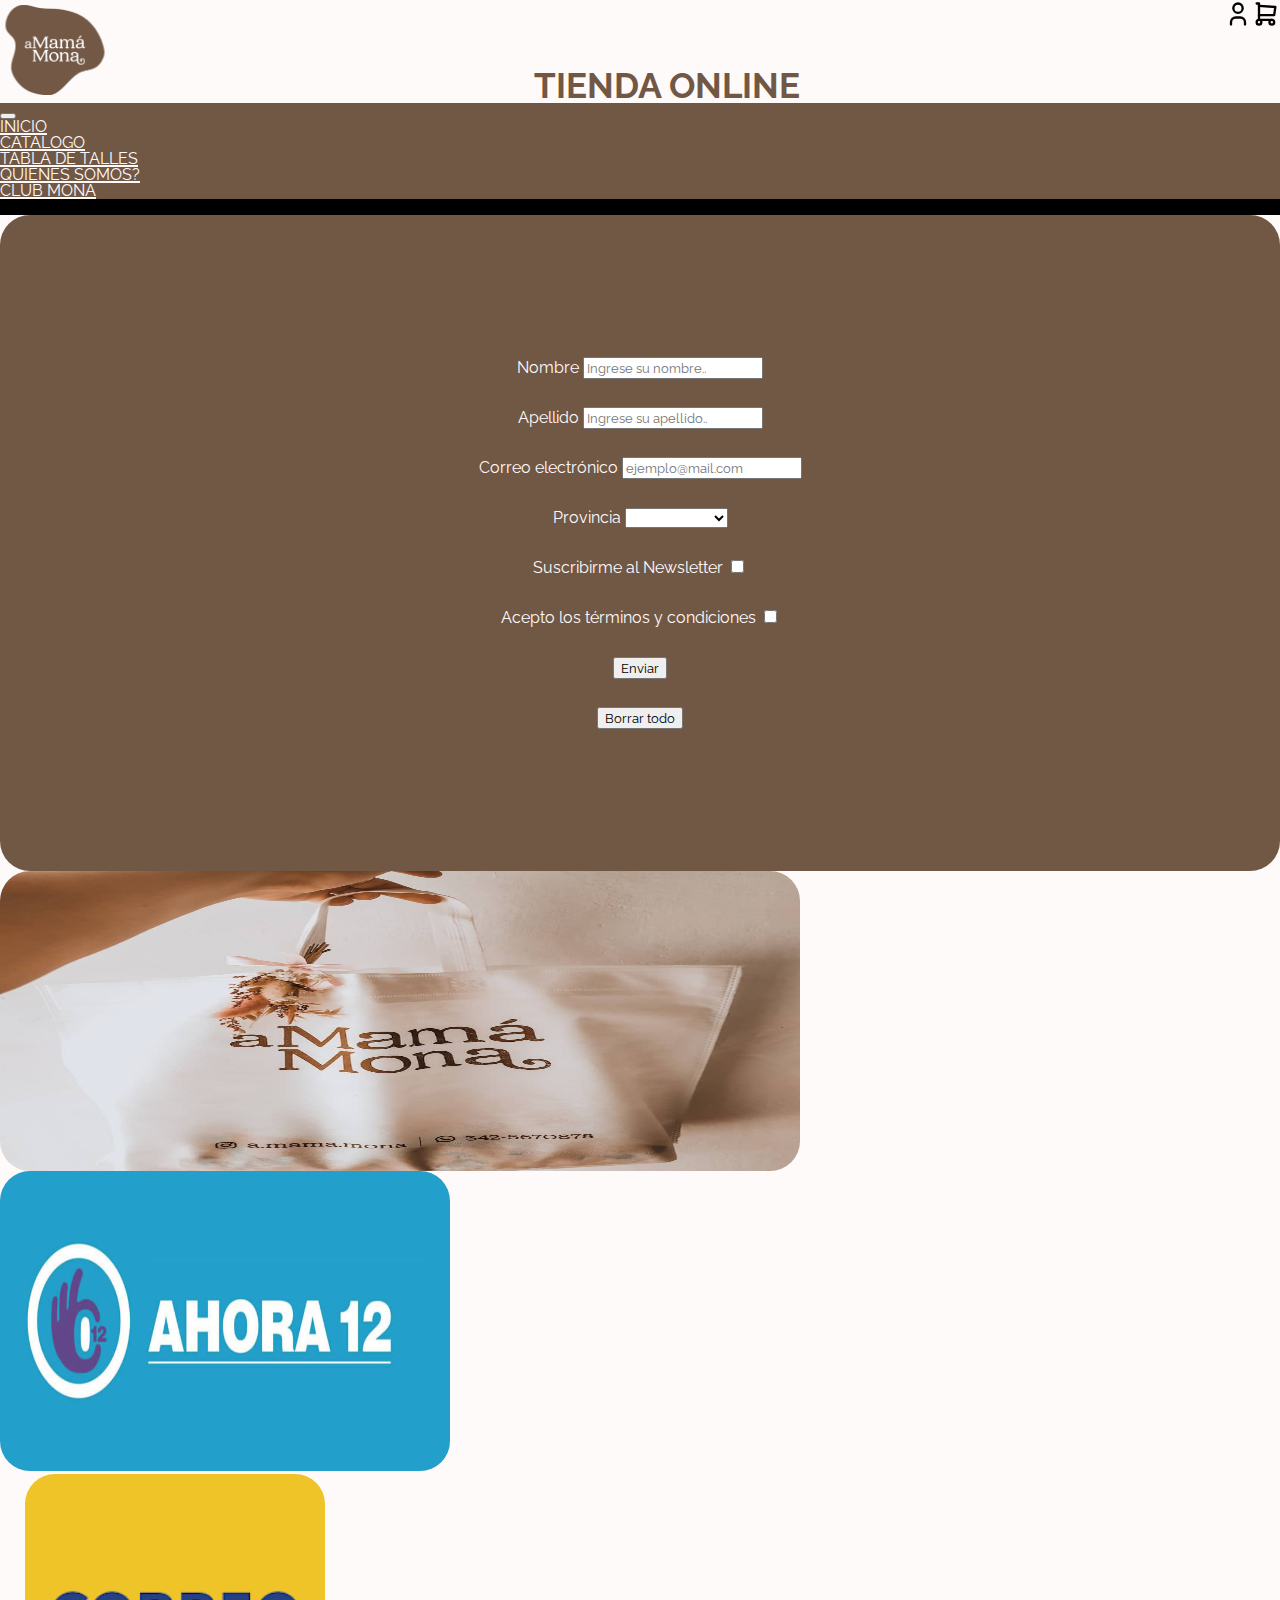
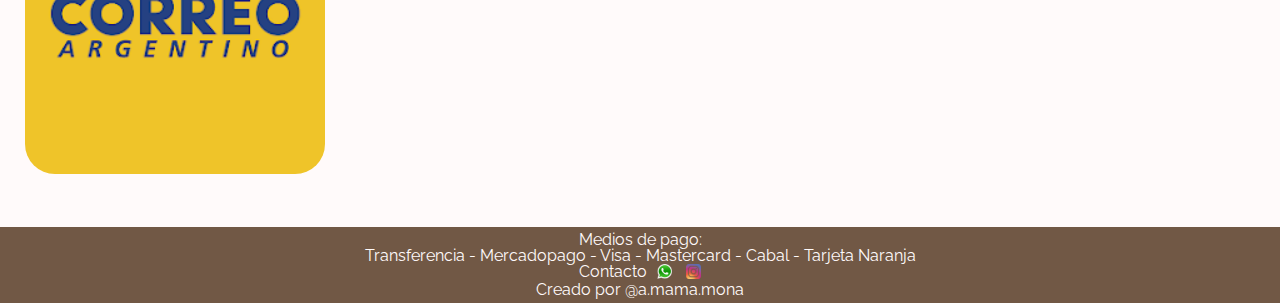
<file: pages/club-mona.html>
<!DOCTYPE html>

<html lang="es">

<head>
    <meta charset="UTF-8">
    <meta http-equiv="X-UA-Compatible" content="IE=edge">
    <meta name ="viewport" content="width=device-width, initial scale =1.0">
    <meta name = "keywords" content="página, pagina, comercio, indumentaria, mujer, romantico, romantica, camisas, remeras, pantalones, vestidos, virtual, mama, bananas, verdes, instagram">
    <meta name = "description" content="Tienda online de A Mamá Mona">
    <meta name = "author" content = "Pablo Mesny">
    <meta name = "robots" content = "noindex">
    <link rel="shortcut icon" href="../images/AVATAR REDES (1).jpg" type="img/x-icon">
    <link rel="icon" href="../images/AVATAR REDES (1).jpg" type="img/x-icon">
    <link href="https://cdn.jsdelivr.net/npm/bootstrap@5.2.1/dist/css/bootstrap.min.css" rel="stylesheet" integrity="sha384-iYQeCzEYFbKjA/T2uDLTpkwGzCiq6soy8tYaI1GyVh/UjpbCx/TYkiZhlZB6+fzT" crossorigin="anonymous">
    <link rel="stylesheet" href="https://cdnjs.cloudflare.com/ajax/libs/animate.css/4.1.1/animate.min.css"/>
    <link rel="preconnect" href="https://fonts.googleapis.com">
<link rel="preconnect" href="https://fonts.gstatic.com" crossorigin>
<link href="https://fonts.googleapis.com/css2?family=Raleway&display=swap" rel="stylesheet">
    <link rel="stylesheet" href="../css/style.css">
    <title>CLUB MONA - A Mamá Mona</title>
</head>

<body>

    <header>
        <div>
            <div>
            <a href="../index.html"><img src="../images/logo.png" alt="A Mamá Mona - Inicio" class="header--logoMain"></a>
            </div>
            <div>
                <h1>TIENDA ONLINE</h1>
            </div>
            <div>
                <svg xmlns="http://www.w3.org/2000/svg" class="icon icon-tabler icon-tabler-user" width="28" height="28" viewBox="0 0 24 24" stroke-width="2" stroke="#000000" fill="none" stroke-linecap="round" stroke-linejoin="round">
                    <path stroke="none" d="M0 0h24v24H0z" fill="none"/>
                    <circle cx="12" cy="7" r="4" />
                    <path d="M6 21v-2a4 4 0 0 1 4 -4h4a4 4 0 0 1 4 4v2" />
                </svg>
                <svg xmlns="http://www.w3.org/2000/svg" class="icon icon-tabler icon-tabler-shopping-cart" width="28" height="28" viewBox="0 0 24 24" stroke-width="2" stroke="#000000" fill="none" stroke-linecap="round" stroke-linejoin="round">
                    <path stroke="none" d="M0 0h24v24H0z" fill="none"/>
                    <circle cx="6" cy="19" r="2" />
                    <circle cx="17" cy="19" r="2" />
                    <path d="M17 17h-11v-14h-2" />
                    <path d="M6 5l14 1l-1 7h-13" />
                </svg>
            </div>
        </div>
    </header>

    <nav class="navbar navbar-expand-lg bg-light pt-0 pb-0">
        <div class="container-fluid p-0 body__nav">
            
            <button class="navbar-toggler" type="button" data-bs-toggle="collapse" data-bs-target="#navbarNav" aria-controls="navbarNav" aria-expanded="false" aria-label="Toggle navigation">
                <span class="navbar-toggler-icon"></span>
            </button>
            <div class="collapse navbar-collapse justify-content-center" id="navbarNav">
                    <ul class="navbar-nav  d-flex justify-content-around">
                        <li class="nav-item d-flex justify-content-center">
                        <a class="nav-link  nav__div__div__li--a" aria-current="page" href="../index.html">INICIO</a>
                        </li>
                        <li class="nav-item d-flex justify-content-center">
                        <a class="nav-link nav__div__div__li--a" href="./catalogo.html">CATÁLOGO</a>
                        </li>
                        <li class="nav-item d-flex justify-content-center">
                        <a class="nav-link nav__div__div__li--a" href="./tabla-de-talles.html">TABLA DE TALLES</a>
                        </li>
                        <li class="nav-item d-flex justify-content-center">
                        <a class="nav-link nav__div__div__li--a" href="./quienes-somos.html">QUIENES SOMOS?</a>
                        </li>
                        <li class="nav-item d-flex justify-content-center">
                        <a class="nav-link nav__div__div__li--a" href="./club-mona.html">CLUB MONA</a>
                        </li>
                    </ul>
            </div>
            
        </div>
    </nav>

    <div class="div__h2">
        <h2 class="h2--important">Envíos gratis en compras mayores a $10.000.-</h2>
    </div>
    
    <main class="container">
        <div class="row mb-5">
            <div class="col-12 col-lg-6 d-flex justify-content-center main__div--formClubMona mt-5 animate__animated animate__fadeIn">
            <form>
                <div>
                    <label for="nombre">Nombre</label>
                    <input type="text" id="nombre" value="" placeholder="Ingrese su nombre.." required="" class="formClubMona">
                </div>
                <div>
                    <label for="apellido">Apellido</label>
                    <input type="text" id="apellido" value="" placeholder="Ingrese su apellido.." required="" class="formClubMona">
                </div>
                <div>
                    <label for="correo">Correo electrónico</label>
                    <input type="email" id="correo" value="" placeholder="ejemplo@mail.com" required="" class="formClubMona">
                </div>
                <div>
                    <label for="provincia">Provincia</label>
                    <select name="provincia" id="" required="" class="formClubMona">
                        <option value="undefined"></option>
                        <option value="" id="santafe">Santa Fe</option>
                        <option value="" id="buenosaires">Buenos Aires</option>
                        <option value="" id="cordoba">Córdoba</option>
                    </select>
                </div>
                <div>
                    <label for="newsletter">Suscribirme al Newsletter</label>
                    <input type="checkbox" id="newsletter" value="">
                </div>
                <div>
                    <label for="termycond">Acepto los términos y condiciones</label>
                    <input type="checkbox" id="termycond" value="" required="">
                </div>
                <div class="d-flex align-items-center justify-content-evenly formClubMona--buttons">
                    <div>
                        <input type="submit" value="Enviar" class="formClubMona--button">
                    </div>
                    <div>
                        <input type="reset" value="Borrar todo" class="formClubMona--button">
                    </div>
                </div>
                
            </form>
            </div>
            <div class="col-12 col-lg-6 mt-5 animate__animated animate__fadeIn">
                <div class="row">
                    <div class="d-flex col-12 main__div__div--imageClubMonaMain mb-3">
                        <img src="../images/clubmonabolsa.jpeg" alt="Packaging Club Mona" class="d-flex main__div__div--imageClubMonaMain w-100">
                    </div>
                </div>
                <div class="row">
                        <div class="d-flex col-12 col-lg-7 h-auto mb-3">
                            <img src="../images/ahora12.jpg" alt="Ahora 12" class="main__div__div__div--imageClubMonaAhora12 w-100">
                        </div>
                        <div class="d-flex col-12 col-lg-5 h-auto">
                            <img src="../images/correoargentino.jpg" alt="Correo Argentino" class="main__div__div__div--imageClubMonaCA mb-5 w-100">
                        </div>
                </div>
            </div>
        </div>
    </main>

    <footer>
        <h3>Medios de pago:</h3>
        <p>Transferencia - Mercadopago - Visa - Mastercard - Cabal - Tarjeta Naranja</p>
        <div class="footer__div">
            <h3>Contacto</h3>
            <p><a href="https://walink.co/9612bb" target="_blank" rel="noopener noreferrer"><img src="../images/whatsapp.png" alt="Nuestro WhatsApp" class="footer__h3--contacto"></a>
            <a href="https://www.instagram.com/a.mama.mona/" target="_blank" rel="noopener noreferrer"><img src="../images/instagram.png" alt="Nuestro Instagram" class="footer__h3--contacto"></a></p>
        </div>
        <h3></a>Creado por <a href="https://www.instagram.com/a.mama.mona/">@a.mama.mona</a></h3>
    </footer>

    <script src="https://cdn.jsdelivr.net/npm/bootstrap@5.2.1/dist/js/bootstrap.bundle.min.js" integrity="sha384-u1OknCvxWvY5kfmNBILK2hRnQC3Pr17a+RTT6rIHI7NnikvbZlHgTPOOmMi466C8" crossorigin="anonymous"></script>

</body>

</html>
</file>
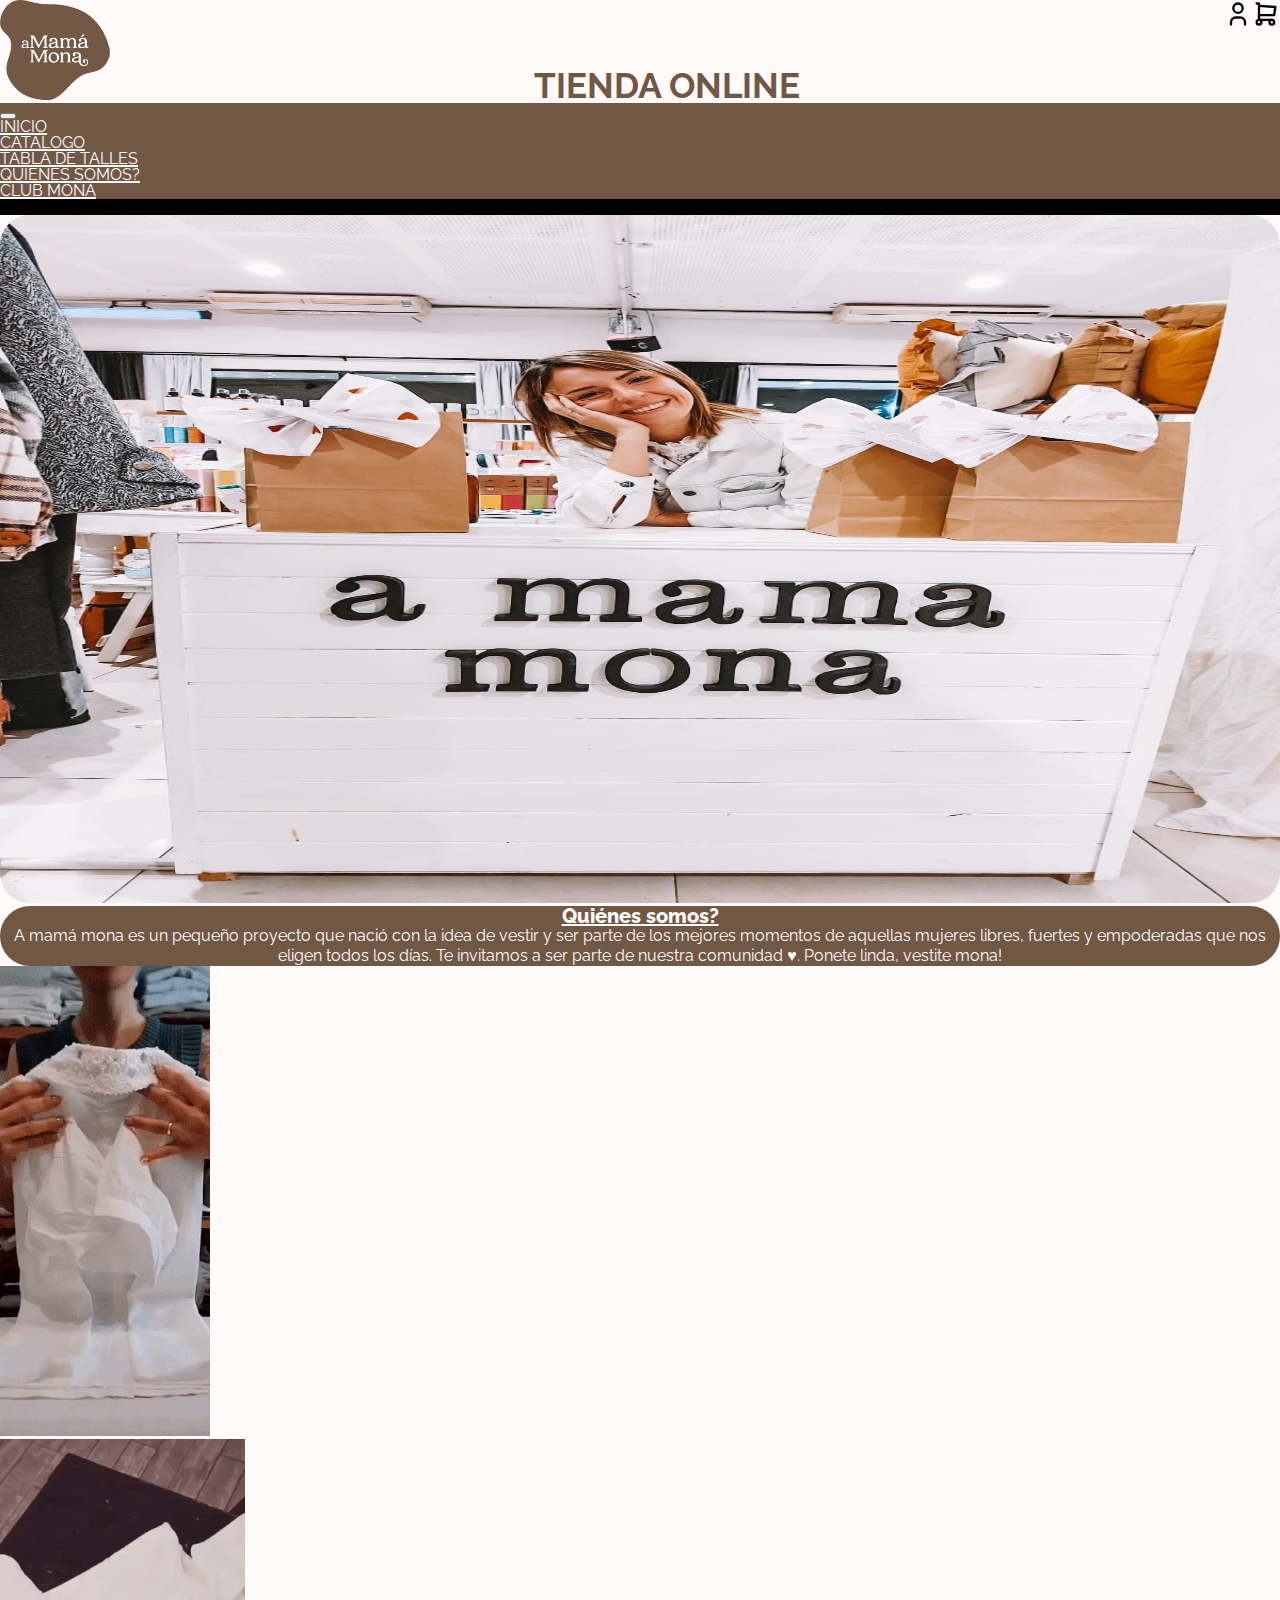
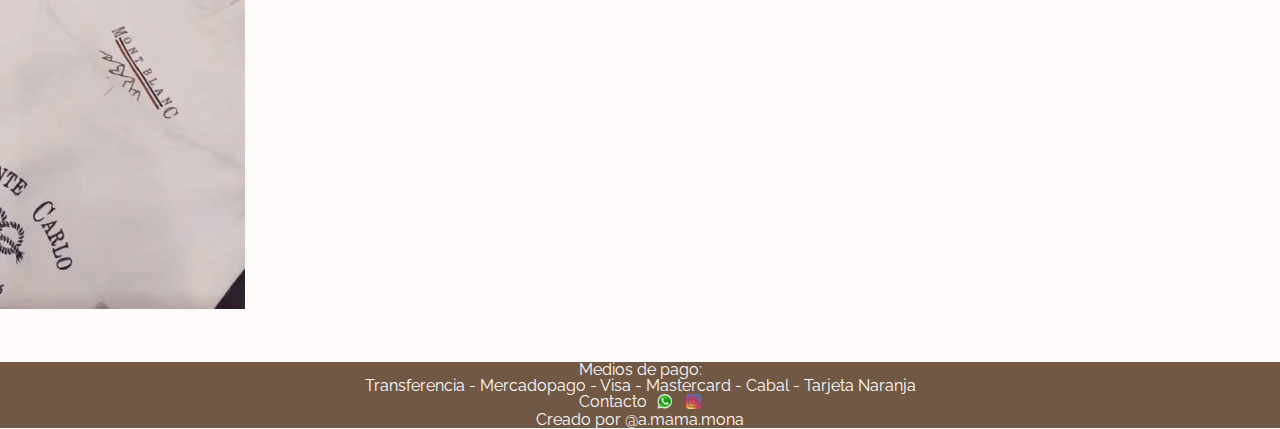
<file: pages/quienes-somos.html>
<!DOCTYPE html>

<html lang="es">

<head>
    <meta charset="UTF-8">
    <meta http-equiv="X-UA-Compatible" content="IE=edge">
    <meta name ="viewport" content="width=device-width, initial scale =1.0">
    <meta name = "keywords" content="tienda online, indumentaria, mujer, romantica, camisas, remeras, pantalones, vestidos, a mama mona, bananas">
    <meta name = "description" content="¿Querés saber quienes somos parte de este emprendimiento? Formado con mucho cariño y esfuerzo, te mostramos las personas detrás de todo esto. Porque a mama mona, con bananas verdes, ¡no!">
    <meta name = "author" content = "Pablo Mesny">
    <meta name = "robots" content = "index, follow">
    <meta name = "googlebot" content = "index, follow">
    <link rel="shortcut icon" href="../images/AVATAR_REDES.jpg" type="img/x-icon">
    <link rel="icon" href="../images/AVATAR_REDES.jpg" type="img/x-icon">
    <link href="https://cdn.jsdelivr.net/npm/bootstrap@5.2.1/dist/css/bootstrap.min.css" rel="stylesheet" integrity="sha384-iYQeCzEYFbKjA/T2uDLTpkwGzCiq6soy8tYaI1GyVh/UjpbCx/TYkiZhlZB6+fzT" crossorigin="anonymous">
    <link rel="stylesheet" href="https://cdnjs.cloudflare.com/ajax/libs/animate.css/4.1.1/animate.min.css"/>
    <link rel="preconnect" href="https://fonts.googleapis.com">
<link rel="preconnect" href="https://fonts.gstatic.com" crossorigin>
<link href="https://fonts.googleapis.com/css2?family=Raleway&display=swap" rel="stylesheet">
    <link rel="stylesheet" href="../sass/main.css">
    <title>Quiénes somos? - A Mamá Mona</title>
</head>

<body>

    <header>
        <div>
            <div>
            <a href="../index.html"><img src="../images/logo.png" alt="A Mamá Mona - Inicio" class="header--logoMain"></a>
            </div>
            <div>
                <h1>TIENDA ONLINE</h1>
            </div>
            <div>
                <svg xmlns="http://www.w3.org/2000/svg" class="icon icon-tabler icon-tabler-user" width="28" height="28" viewBox="0 0 24 24" stroke-width="2" stroke="#000000" fill="none" stroke-linecap="round" stroke-linejoin="round">
                    <path stroke="none" d="M0 0h24v24H0z" fill="none"/>
                    <circle cx="12" cy="7" r="4" />
                    <path d="M6 21v-2a4 4 0 0 1 4 -4h4a4 4 0 0 1 4 4v2" />
                </svg>
                <svg xmlns="http://www.w3.org/2000/svg" class="icon icon-tabler icon-tabler-shopping-cart" width="28" height="28" viewBox="0 0 24 24" stroke-width="2" stroke="#000000" fill="none" stroke-linecap="round" stroke-linejoin="round">
                    <path stroke="none" d="M0 0h24v24H0z" fill="none"/>
                    <circle cx="6" cy="19" r="2" />
                    <circle cx="17" cy="19" r="2" />
                    <path d="M17 17h-11v-14h-2" />
                    <path d="M6 5l14 1l-1 7h-13" />
                </svg>
            </div>
        </div>
    </header>

    <nav class="navbar navbar-expand-lg bg-light pt-0 pb-0">
        <div class="container-fluid p-0 body__nav">
            
            <button class="navbar-toggler" type="button" data-bs-toggle="collapse" data-bs-target="#navbarNav" aria-controls="navbarNav" aria-expanded="false" aria-label="Toggle navigation">
                <span class="navbar-toggler-icon"></span>
            </button>
            <div class="collapse navbar-collapse justify-content-center" id="navbarNav">
                    <ul class="navbar-nav  d-flex justify-content-around">
                        <li class="nav-item d-flex justify-content-center">
                        <a class="nav-link  nav__div__div__li--a" aria-current="page" href="../index.html">INICIO</a>
                        </li>
                        <li class="nav-item d-flex justify-content-center">
                        <a class="nav-link nav__div__div__li--a" href="./catalogo.html">CATÁLOGO</a>
                        </li>
                        <li class="nav-item d-flex justify-content-center">
                        <a class="nav-link nav__div__div__li--a" href="./tabla-de-talles.html">TABLA DE TALLES</a>
                        </li>
                        <li class="nav-item d-flex justify-content-center">
                        <a class="nav-link nav__div__div__li--a" href="./quienes-somos.html">QUIENES SOMOS?</a>
                        </li>
                        <li class="nav-item d-flex justify-content-center">
                        <a class="nav-link nav__div__div__li--a" href="./club-mona.html">CLUB MONA</a>
                        </li>
                    </ul>
            </div>
            
        </div>
    </nav>

    <div class="div__h2">
        <h2 class="h2--important">Envíos gratis en compras mayores a $10.000.-</h2>
    </div>
    
    <main class="container">
        <div class="row">
            <div class="col-12 col-xl-6 d-flex justify-content-center mt-5 mb-5 animate__animated animate__fadeIn">
                <div class="main__divImage--qs d-flex justify-content-center">
                    <img src="../images/quienessomos.jpeg" alt="Quienes somos?" class="main__div__divImage--qs">
                </div>
            </div>
            <div class="col-12 col-xl-6">
                <div class="container">
                    <div class="row">
                        <div class="col-12 d-flex justify-content-center align-items-center mt-5 mb-5 w-100 animate__animated animate__fadeIn">
                            <div class="main__divText--qs d-flex justify-content-center align-self-center ps-4 pe-4 pt-4 pb-4 w-100 h-auto">
                                <h3 class="main__div__div__divh2 mb-2">Quiénes somos?</h3>
                                <p class="main__div__div__divText1 main__div__p--qs mt-2">A mamá mona es un pequeño proyecto que nació con la idea de vestir y ser parte de los mejores momentos de aquellas mujeres libres, fuertes y empoderadas que nos eligen todos los días. Te invitamos a ser parte de nuestra comunidad ♥. Ponete linda, vestite mona!</p>
                            </div>
                        </div>

                            <div class="col-12 col-md-6 d-flex justify-content-center animate__animated animate__fadeIn">
                                <img src="../images/gif1.gif" alt="GIF Quienes somos? 1" class="d-flex justify-content-center main__qs__gif"/>
                            </div>
                            <div class="col-12 col-md-6 d-flex justify-content-center animate__animated animate__fadeIn">
                                <img src="../images/gif2.gif" alt="GIF Quienes somos? 2" class="d-flex justify-content-center main__qs__gif">
                            </div>

                    </div>
                </div>


 

            </div>
        </div>
    </main>

    <footer>
        <h3>Medios de pago:</h3>
        <p>Transferencia - Mercadopago - Visa - Mastercard - Cabal - Tarjeta Naranja</p>
        <div class="footer__div">
            <h3>Contacto</h3>
            <p><a href="https://walink.co/9612bb" target="_blank" rel="noopener noreferrer"><img src="../images/whatsapp.png" alt="Nuestro WhatsApp" class="footer__h3--contacto"></a>
            <a href="https://www.instagram.com/a.mama.mona/" target="_blank" rel="noopener noreferrer"><img src="../images/instagram.png" alt="Nuestro Instagram" class="footer__h3--contacto"></a></p>
        </div>
        <h3></a>Creado por <a href="https://www.instagram.com/a.mama.mona/">@a.mama.mona</a></h3>
    </footer>

    <script src="https://cdn.jsdelivr.net/npm/bootstrap@5.2.1/dist/js/bootstrap.bundle.min.js" integrity="sha384-u1OknCvxWvY5kfmNBILK2hRnQC3Pr17a+RTT6rIHI7NnikvbZlHgTPOOmMi466C8" crossorigin="anonymous"></script>

</body>

</html>
</file>
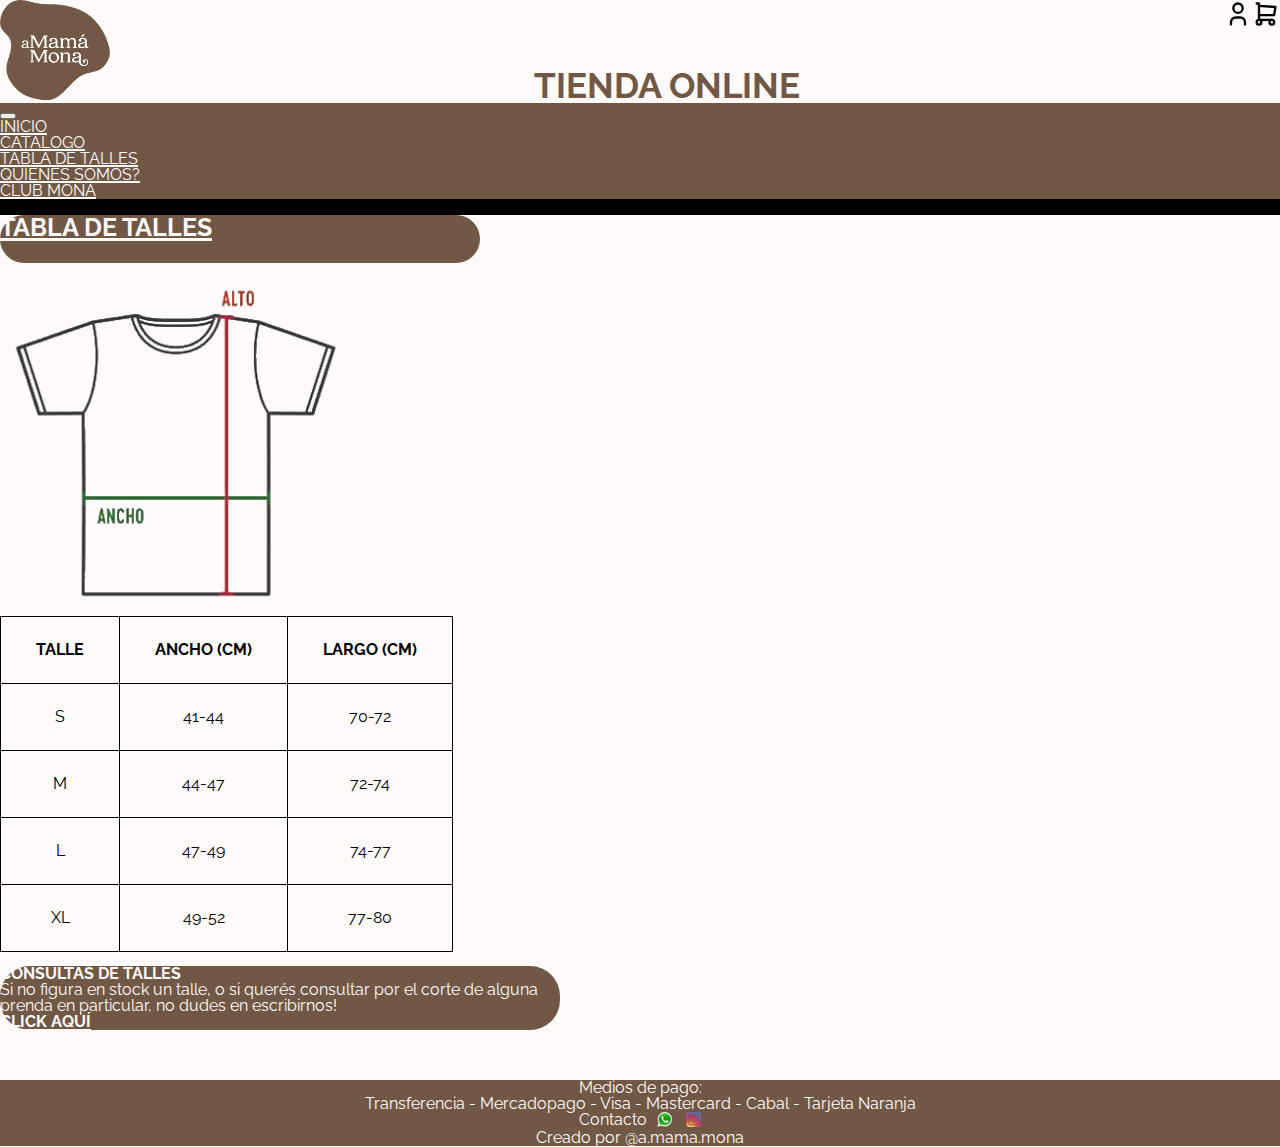
<file: pages/tabla-de-talles.html>
<!DOCTYPE html>

<html lang="es">

<head>
    <meta charset="UTF-8">
    <meta http-equiv="X-UA-Compatible" content="IE=edge">
    <meta name ="viewport" content="width=device-width, initial scale =1.0">
    <meta name = "keywords" content="tienda online, indumentaria, mujer, romantica, camisas, remeras, pantalones, a mama mona, bananas">
    <meta name = "description" content="Consultá todos los talles para saber si el tamaño de una prenda es el indicado para vos. Porque a mama mona, con bananas verdes, ¡no!">
    <meta name = "author" content = "Pablo Mesny">
    <meta name = "robots" content = "index, follow">
    <meta name = "googlebot" content = "index, follow">
    <link rel="shortcut icon" href="../images/AVATAR_REDES.jpg" type="img/x-icon">
    <link rel="icon" href="../images/AVATAR_REDES.jpg" type="img/x-icon">
    <link href="https://cdn.jsdelivr.net/npm/bootstrap@5.2.1/dist/css/bootstrap.min.css" rel="stylesheet" integrity="sha384-iYQeCzEYFbKjA/T2uDLTpkwGzCiq6soy8tYaI1GyVh/UjpbCx/TYkiZhlZB6+fzT" crossorigin="anonymous">
    <link rel="stylesheet" href="https://cdnjs.cloudflare.com/ajax/libs/animate.css/4.1.1/animate.min.css"/>
    <link rel="preconnect" href="https://fonts.googleapis.com">
<link rel="preconnect" href="https://fonts.gstatic.com" crossorigin>
<link href="https://fonts.googleapis.com/css2?family=Raleway&display=swap" rel="stylesheet">
    <link rel="stylesheet" href="../sass/main.css">
    <title>Tabla de talles - A Mamá Mona</title>
</head>

<body>

    <header>
        <div>
            <div>
            <a href="../index.html"><img src="../images/logo.png" alt="A Mamá Mona - Inicio" loading="lazy" class="header--logoMain"></a>
            </div>
            <div>
                <h1>TIENDA ONLINE</h1>
            </div>
            <div>
                <svg xmlns="http://www.w3.org/2000/svg" class="icon icon-tabler icon-tabler-user" width="28" height="28" viewBox="0 0 24 24" stroke-width="2" stroke="#000000" fill="none" stroke-linecap="round" stroke-linejoin="round">
                    <path stroke="none" d="M0 0h24v24H0z" fill="none"/>
                    <circle cx="12" cy="7" r="4" />
                    <path d="M6 21v-2a4 4 0 0 1 4 -4h4a4 4 0 0 1 4 4v2" />
                </svg>
                <svg xmlns="http://www.w3.org/2000/svg" class="icon icon-tabler icon-tabler-shopping-cart" width="28" height="28" viewBox="0 0 24 24" stroke-width="2" stroke="#000000" fill="none" stroke-linecap="round" stroke-linejoin="round">
                    <path stroke="none" d="M0 0h24v24H0z" fill="none"/>
                    <circle cx="6" cy="19" r="2" />
                    <circle cx="17" cy="19" r="2" />
                    <path d="M17 17h-11v-14h-2" />
                    <path d="M6 5l14 1l-1 7h-13" />
                </svg>
            </div>
        </div>
    </header>

    <nav class="navbar navbar-expand-lg bg-light pt-0 pb-0">
        <div class="container-fluid p-0 body__nav">
            
            <button class="navbar-toggler" type="button" data-bs-toggle="collapse" data-bs-target="#navbarNav" aria-controls="navbarNav" aria-expanded="false" aria-label="Toggle navigation">
                <span class="navbar-toggler-icon"></span>
            </button>
            <div class="collapse navbar-collapse justify-content-center" id="navbarNav">
                    <ul class="navbar-nav  d-flex justify-content-around">
                        <li class="nav-item d-flex justify-content-center">
                        <a class="nav-link  nav__div__div__li--a" aria-current="page" href="../index.html">INICIO</a>
                        </li>
                        <li class="nav-item d-flex justify-content-center">
                        <a class="nav-link nav__div__div__li--a" href="./catalogo.html">CATÁLOGO</a>
                        </li>
                        <li class="nav-item d-flex justify-content-center">
                        <a class="nav-link nav__div__div__li--a" href="./tabla-de-talles.html">TABLA DE TALLES</a>
                        </li>
                        <li class="nav-item d-flex justify-content-center">
                        <a class="nav-link nav__div__div__li--a" href="./quienes-somos.html">QUIENES SOMOS?</a>
                        </li>
                        <li class="nav-item d-flex justify-content-center">
                        <a class="nav-link nav__div__div__li--a" href="./club-mona.html">CLUB MONA</a>
                        </li>
                    </ul>
            </div>
            
        </div>
    </nav>

    <div class="div__h2">
        <h2 class="h2--important">Envíos gratis en compras mayores a $10.000.-</h2>
    </div>
    
    <main class="container">
    <div class="row mt-5 mb-5 justify-content-center animate__animated animate__fadeIn">
        <div class="d-flex align-items-center justify-content-center main__tablaDeTalles__div col-12">
            <h3 class="main__tablaDeTalles--h3 text-center">TABLA DE TALLES</h3>
        </div>
    </div>
    <div class="row justify-content-center d-flex justify-content-center animate__animated animate__fadeIn">
        <div class="w-auto col-12 col-lg-6 mt-5 mb-5 ">
            <img src="../images/tabladetalles.png" alt="Referencia de talles" loading="lazy" class="main__div__div__image--tt">
        </div>
        <div class="main__div__div--tablediv col-12 col-lg-6 d-flex justify-content-center mt-5 mb-5 animate_animated animate__fadeIn">
            <table>
                <thead>
                    <tr>
                        <th class="main__div__div__table--text">TALLE</th>
                        <th class="main__div__div__table--text">ANCHO (CM)</th>
                        <th class="main__div__div__table--text">LARGO (CM)</th>
                    </tr>
                </thead>
                <tbody>
                        <tr>
                        <td class="main__div__div__table--text">S</td>
                        <td class="main__div__div__table--text">41-44</td>
                        <td class="main__div__div__table--text">70-72</td>
                    </tr>
                    <tr>
                        <td class="main__div__div__table--text">M</td>
                        <td class="main__div__div__table--text">44-47</td>
                        <td class="main__div__div__table--text">72-74</td>
                    </tr>
                    <tr>
                        <td class="main__div__div__table--text">L</td>
                        <td class="main__div__div__table--text">47-49</td>
                        <td class="main__div__div__table--text">74-77</td>
                    </tr>
                    <tr>
                        <td class="main__div__div__table--text">XL</td>
                        <td class="main__div__div__table--text">49-52</td>
                        <td class="main__div__div__table--text">77-80</td>
                    </tr>
                </tbody>
            </table>
        </div>
    </div>

    <div class="row justify-content-center">
        <div class="col-12 text-center mt-5 mb-5 main__div__tablaDeTalles__consulta animate__animated animate__fadeIn">
            <h3 class="mt-3 mb-3 main__div__tablaDeTalles__consulta__text fw-bold fs-5">CONSULTAS DE TALLES</h3>
            <p class="mt-3 mb-3 main__div__tablaDeTalles__consulta__text">Si no figura en stock un talle, o si querés consultar por el corte de alguna prenda en particular, no dudes en escribirnos!</p>
            <h4 class="mt-3 mb-3 main__div__tablaDeTalles__consulta__text main__div__tablaDeTalles__consulta__text--underline fw-semibold"><a href="https://walink.co/9612bb" target="_blank" rel="noopener noreferrer" class="main__div__tablaDeTalles__consulta__text--href">CLICK AQUÍ</a></h4>
        </div>   
    </div>
    </main>

    <footer>
        <h3>Medios de pago:</h3>
        <p>Transferencia - Mercadopago - Visa - Mastercard - Cabal - Tarjeta Naranja</p>
        <div class="footer__div">
            <h3>Contacto</h3>
            <p><a href="https://walink.co/9612bb" target="_blank" rel="noopener noreferrer"><img src="../images/whatsapp.png" alt="Nuestro WhatsApp" loading="lazy" class="footer__h3--contacto"></a>
            <a href="https://www.instagram.com/a.mama.mona/" target="_blank" rel="noopener noreferrer"><img src="../images/instagram.png" alt="Nuestro Instagram" loading="lazy" class="footer__h3--contacto"></a></p>
        </div>
        <h3></a>Creado por <a href="https://www.instagram.com/a.mama.mona/">@a.mama.mona</a></h3>
    </footer>

    <script src="https://cdn.jsdelivr.net/npm/bootstrap@5.2.1/dist/js/bootstrap.bundle.min.js" integrity="sha384-u1OknCvxWvY5kfmNBILK2hRnQC3Pr17a+RTT6rIHI7NnikvbZlHgTPOOmMi466C8" crossorigin="anonymous"></script>

</body>
</html>
</file>
<file: sass/main.css>
.div__carousel {
  max-width: 45rem;
  max-height: 35rem;
}

.btn-primary {
  --bs-btn-border-color: #715845;
  --bs-btn-bg: #715845;
  --bs-btn-hover-bg: #684556;
  --bs-btn-hover-border-color: #684556;
  --bs-btn-active-bg: #706765;
  --bs-btn-active-border-color: #716765;
  --bs-btn-disabled-bg: #715845;
  --bs-btn-disabled-border-color: #715845;
}

.carousel-inner {
  max-width: 45rem;
  max-height: 35rem;
}

.carousel-inner .carousel-item {
  height: 100%;
  width: 100%;
}
.carousel-inner .carousel-item img {
  -o-object-fit: contain;
     object-fit: contain;
}

.main__div {
  display: flex;
  flex-direction: row;
  justify-content: center;
}
.main__div__divBoxImage {
  margin: 5% 5% 5% auto;
}
.main__div__divImage {
  height: 600px;
  width: 25vw;
  border-radius: 30px;
}
.main__div__divText {
  background-color: #715845;
  flex-direction: column;
  align-self: center;
  border-radius: 30px;
  padding: 1rem;
  width: 100%;
  max-height: 282px;
}
.main__div__div__divTitle {
  margin-top: 10px;
}
.main__div__div__divh2 {
  color: #FFFAFA;
  text-align: center;
  -webkit-text-decoration: underline 2px;
          text-decoration: underline 2px;
  font-size: 20px;
  font-weight: 800;
}
.main__div__div__divParagraph {
  margin: 20px 0px;
}
.main__div__div__divText1 {
  color: #FFFAFA;
  text-align: center;
}
.main__div__div__divButton {
  margin: 0 0 20px 0;
}
.main__div__div__divButtonText {
  color: #FFFAFA;
  text-decoration: none;
  text-align: center;
  font-weight: 600;
}
.main__div__div__divButtonText--a {
  color: #FFFAFA;
}
.main__div__containerIframe {
  width: 100%;
}
.main__div__containerIframe__div {
  width: 100%;
  height: 290px;
}
.main__div__containerIframe__div__iframe {
  width: 100%;
  height: 100%;
  border-radius: 25px;
}

.section__article {
  display: flex;
  flex-direction: column;
}
.section__article__div__p {
  display: flex;
  flex-direction: column;
  align-items: center;
  font-weight: 600;
}
.section__article__div--span {
  -webkit-text-decoration: line-through 1px solid;
          text-decoration: line-through 1px solid;
  color: #838383;
  margin-left: 2rem;
}
.section__article__div--description {
  margin-top: 10px;
}

.card--custom {
  width: 14rem;
}

.main--catalogo {
  justify-content: space-around;
}

.main__div--catalogoForm {
  height: 100%;
  font-weight: 800;
}

.main__div__form__div__input {
  width: 100%;
}

.main__div--catalogoClothes {
  display: flex;
  flex-direction: column;
  margin: 25px auto;
}

.main__div__divImage--qs {
  width: 100%;
  height: 43rem;
  border-radius: 30px;
}

.main__divText--qs {
  background-color: #715845;
  border-radius: 30px;
  flex-direction: column;
}

.main__div__p--qs {
  line-height: 20px;
}

.main__tablaDeTalles__div {
  border-radius: 30px;
  background-color: #715845;
  height: 3rem;
  -webkit-text-decoration: underline 3px #FFFAFA;
          text-decoration: underline 3px #FFFAFA;
  width: 30rem;
}
.main__tablaDeTalles--h3 {
  font-weight: 700;
  color: #FFFAFA;
  font-size: 25px;
}
.main__div__div__image--tt {
  height: 350px;
  width: auto;
}
.main__div__div--tablediv {
  height: 350px;
}
.main__div__div__table--text {
  text-align: center;
  padding: 25px 35px;
  border: 1px solid #000000;
}
.main__div__tablaDeTalles__consulta {
  background-color: #715845;
  border-radius: 30px;
  width: 35rem;
}
.main__div__tablaDeTalles__consulta__text {
  color: #FFFAFA;
}
.main__div__tablaDeTalles__consulta__text--underline {
  -webkit-text-decoration: underline 3px #FFFAFA;
          text-decoration: underline 3px #FFFAFA;
}
.main__div__tablaDeTalles__consulta__text--href {
  text-decoration: none;
  color: #FFFAFA;
}
.main__div__tablaDeTalles__consulta__text--href:hover {
  color: #FFFAFA;
}

.main__div--formClubMona {
  flex-direction: column;
  align-items: center;
  color: #FFFAFA;
  background-color: #715845;
  border-radius: 30px;
  line-height: 50px;
  height: 600px;
}
.main__div__div--imageClubMonaMain {
  height: 300px;
  border-radius: 30px;
}
.main__div__div__div--imageClubMonaAhora12 {
  height: 300px;
  border-radius: 30px;
}
.main__div__div__div--imageClubMonaCA {
  height: 300px;
  border-radius: 30px;
}

.formClubMona {
  width: 100%;
  height: 2rem;
}
.formClubMona--button {
  height: 2rem;
  line-height: 2rem;
}

/* RESET CSS */
html,
body,
div,
span,
applet,
object,
iframe,
h1,
h2,
h3,
h4,
h5,
h6,
p,
blockquote,
pre,
a,
abbr,
acronym,
address,
big,
cite,
code,
del,
dfn,
em,
img,
ins,
kbd,
q,
s,
samp,
small,
strike,
strong,
sub,
sup,
tt,
var,
b,
u,
i,
center,
dl,
dt,
dd,
ol,
ul,
li,
fieldset,
form,
label,
legend,
table,
caption,
tbody,
tfoot,
thead,
tr,
th,
td,
article,
aside,
canvas,
details,
embed,
figure,
figcaption,
footer,
header,
hgroup,
menu,
nav,
output,
ruby,
section,
summary,
time,
mark,
audio,
video {
  margin: 0;
  padding: 0;
  border: 0;
  font-size: 100%;
  vertical-align: baseline;
}

article,
aside,
details,
figcaption,
figure,
footer,
header,
hgroup,
menu,
nav,
section {
  display: block;
}

body {
  line-height: 1;
}

ol,
ul {
  list-style: none;
}

blockquote,
q {
  quotes: none;
}

blockquote:before,
blockquote:after,
q:before,
q:after {
  content: "";
  content: none;
}

table {
  border-collapse: collapse;
  border-spacing: 0;
}

/* GLOBAL Y GENERAL */
* {
  text-decoration: none;
  font-family: "Raleway", sans-serif;
  box-sizing: border-box;
}

html {
  height: 100%;
}

body {
  display: flex;
  flex-direction: column;
  width: 100vw;
  max-width: 100%;
  background-color: #FFFAFA;
  min-height: 100vh;
}

main {
  flex: 1;
}

header div {
  display: flex;
  justify-content: space-between;
}
header div h1 {
  text-align: center;
  align-self: flex-end;
  font-size: 35px;
  color: #715845;
  font-weight: bold;
}

.body__nav {
  background-color: #715845;
}

.nav__div__div__li--a {
  color: #FFFAFA;
  -webkit-text-decoration: underline 2px #FFFAFA;
          text-decoration: underline 2px #FFFAFA;
}
.nav__div__div__li--a:hover {
  color: #BBB;
  -webkit-text-decoration: underline 2px #BBB;
          text-decoration: underline 2px #BBB;
}

footer {
  display: flex;
  flex-direction: column;
  text-align: center;
  color: #FFFAFA;
  background-color: #715845;
  margin-top: 50px;
  position: relative;
  bottom: 0;
  width: 100vw;
  max-width: 100%;
  justify-content: center;
}
footer h3 {
  font-weight: normal;
}
footer h3 a {
  color: #FFFAFA;
}

.header--logoMain {
  height: 100px;
  width: auto;
  transition: all 0.2s ease-in-out;
}
.header--logoMain:hover {
  transform: scale(0.9);
}

.div__h2 {
  background-color: #000000;
  overflow: hidden;
}

.h2--important {
  background-color: #000000;
  color: #FFFAFA;
  display: inline-block;
  font-weight: 700;
  -webkit-animation: marquee 13s linear infinite;
          animation: marquee 13s linear infinite;
  padding-left: 100%;
  white-space: nowrap;
}
@-webkit-keyframes marquee {
  100% {
    transform: translate(-100%, 0);
  }
}
@keyframes marquee {
  100% {
    transform: translate(-100%, 0);
  }
}

.footer__div {
  display: flex;
  flex-direction: row;
  justify-content: center;
}

.footer__h3--contacto {
  height: 15px;
  width: 15px;
  margin-left: 10px;
}/*# sourceMappingURL=main.css.map */
</file>
<file: css/style.css>
html,
body,
div,
span,
applet,
object,
iframe,
h1,
h2,
h3,
h4,
h5,
h6,
p,
blockquote,
pre,
a,
abbr,
acronym,
address,
big,
cite,
code,
del,
dfn,
em,
img,
ins,
kbd,
q,
s,
samp,
small,
strike,
strong,
sub,
sup,
tt,
var,
b,
u,
i,
center,
dl,
dt,
dd,
ol,
ul,
li,
fieldset,
form,
label,
legend,
table,
caption,
tbody,
tfoot,
thead,
tr,
th,
td,
article,
aside,
canvas,
details,
embed,
figure,
figcaption,
footer,
header,
hgroup,
menu,
nav,
output,
ruby,
section,
summary,
time,
mark,
audio,
video {
  margin: 0;
  padding: 0;
  border: 0;
  font-size: 100%;
  vertical-align: baseline;
}
article,
aside,
details,
figcaption,
figure,
footer,
header,
hgroup,
menu,
nav,
section {
  display: block;
}
body {
  line-height: 1;
}
ol,
ul {
  list-style: none;
}
blockquote,
q {
  quotes: none;
}
blockquote:before,
blockquote:after,
q:before,
q:after {
  content: "";
  content: none;
}
table {
  border-collapse: collapse;
  border-spacing: 0;
}

/* GLOBAL */

* {
  text-decoration: none;
  font-family: "Raleway", sans-serif;
  box-sizing: border-box;
}

/* CLASSES */

.header--logoMain {
  height: 100px;
  width: auto;
  transition: all .2s ease-in-out;
}

.header--logoMain:hover {
  transform: scale(0.9);
}

.div__h2{
  background-color: #000000;
  overflow: hidden;
}

.h2--important {
  background-color: #000000;
  color: #fffAFA;
  display: inline-block;
  font-weight: 700;
  animation: marquee 13s linear infinite;
  padding-left: 100%;
  white-space: nowrap;
}

/* ----------SOLUCION PROVISORIA ANTES DE GRID PARA CLAVAR EL FOOTER ABAJO DE TODO */
.footer--fixed {
  position: fixed;
}


.footer__div {
  display: flex;
  flex-direction: row;
  justify-content: center;
}

.footer__h3--contacto{
  height: 15px;
  width: 15px;
  margin-left: 10px;
}

/* CLASSES INDEX */

.div__carousel {
  max-width: 45rem;
  max-height: 35rem;
}

.btn-primary {
  --bs-btn-border-color: #715845;
  --bs-btn-bg: #715845;
  --bs-btn-hover-bg: #684556;
  --bs-btn-hover-border-color: #684556;
  --bs-btn-active-bg: #706765;
  --bs-btn-active-border-color: #716765;
  --bs-btn-disabled-bg: #715845;
  --bs-btn-disabled-border-color: #715845;
}

.carousel-inner {
  max-width: 45rem;
  max-height: 35rem;
}
.carousel-inner .carousel-item {
  height: 100%;
  width: 100%;
}

.carousel-inner .carousel-item img {
  object-fit: contain;
}

.main__div {
  display: flex;
  flex-direction: row;
  justify-content: center;
}

.main__div__divBoxImage {
  margin: 5% 5% 5% auto;
}

.main__div__divImage {
  height: 600px;
  width: 25vw;
  border-radius: 30px;
}

.main__div__divText {
  background-color: #715845;
  flex-direction: column;
  align-self: center;
  border-radius: 30px;
  padding: 10px 5rem;
  max-width: 600px;
}



.main__div__div__divh2 {
  color: #fffAFA;
  text-align: center;
  text-decoration: underline 2px;
  font-size: 20px;
  font-weight: 800;
}

.main__div__div__divParagraph {
  margin: 20px 0px;
}

.main__div__div__divText1 {
  color: #fffAFA;
  text-align: center;
}

.main__div__div__divButton {
  margin: 20px 0px;
}

.main__div__div__divButtonText {
  color: #fffAFA;
  text-decoration: none;
  text-align: center;
  font-weight: 600;
}

.main__div__div__divButtonText--a {
  color: #fffAFA;
}

.section__article {
  display: flex;
  flex-direction: column;
}

.section__article__div__p {
  display: flex;
  flex-direction: column;
  align-items: center;
  font-weight: 600;
}

.section__article__div--span {
  text-decoration: line-through 1px solid;
  color:#838383;
  margin-left: 2rem;
}

.section__article__div--description {
  margin-top: 10px;
}

/* CLASSES CATALOGO */

.card--custom{
  width: 14rem;
}

.main--catalogo{
  justify-content: space-around;
}

.main__div--catalogoForm {
  height: 100%;
  font-weight: 800;
}

.main__div__form__div__input {
  width: 100%;
}



.main__div--catalogoClothes {
  display: flex;
  flex-direction: column;
  margin: 25px auto;
}

/* CLASSES QUIENES SOMOS */

.main__div__divImage--qs {
  width: 100%;
  height: 43rem; 
  border-radius: 30px;
}

.main__divText--qs {
  background-color: #715845;
  border-radius: 30px;
  flex-direction: column;
}

.main__div__p--qs {
  line-height: 20px;
}

/* CLASSES TABLA DE TALLES */

.main__tablaDeTalles__div {
  border-radius: 25px;
  background-color: #715845;
  height: 3rem;
  text-decoration: underline 3px #fffafa;
  width: 30rem;
}

.main__tablaDeTalles--h3 {
  font-weight: 700;
  color: #fffAFA;
  font-size: 25px;
}

.main__div__div__image--tt {
  height: 350px;
  width: auto;
}

.main__div__div--tablediv {
  height: 350px;
}

.main__div__div__table--text {
  text-align: center;
  padding: 25px 35px;
  border: 1px solid #000000;
}

.main__div__tablaDeTalles__consulta {
  background-color: #715845;
  border-radius: 25px;
  width: 35rem;
}

.main__div__tablaDeTalles__consulta__text {
  color:#fffAFA;
}

.main__div__tablaDeTalles__consulta__text--underline {
  text-decoration: underline 3px #fffafa;
}

.main__div__tablaDeTalles__consulta__text--href {
  text-decoration: none;
  color: #fffafa;
}

.main__div__tablaDeTalles__consulta__text--href:hover {
  color: #fffafa;
}

/* CLASSES CLUB MONA */

.main--clubmona {
  display: flex;
  flex-direction: row;
  justify-content: space-around;
  align-items: center;
  margin: 2%;
  height: auto;
}

.main__div--formClubMona{
  flex-direction: column;
  align-self: center;
  text-align: center;
  color: #fffAFA;
  background-color: #715845;
  border-radius: 30px;
  line-height: 50px;
  padding: 10% 5%;
}

.main__div__div--imagesClubMona {
  display: flex;
  flex-direction: column;
}

.main__div__div__div--imagesClubMona {
  display:flex;
  flex-direction: row;
  justify-content: center;
  align-content: center;
}

.main__div__div--imageClubMonaMain {
  width: 800px;
  height: 300px;
  border-radius: 30px;
}

.main__div__div__div--imageClubMonaAhora12 {
  width: 450px;
  height: 300px;
  border-radius: 30px;
  margin-right: 25px;
}

.main__div__div__div--imageClubMonaCA {
  width: 300px;
  height: 300px;
  border-radius: 30px;
  margin-left: 25px;
}

/* ETIQUETAS GLOBALES */

body {
  width: 100vw;
  max-width: 100%;
  background-color: #fffAFA;
  min-height: 100vh;
}


header div{
  display: flex;
  justify-content: space-between;
}

header div h1 {
  text-align: center;
  align-self: flex-end;
  font-size: 35px;
  color: #715845;
  font-weight: bold;
}

.body__nav {
  background-color: #715845;
  display: inline-block;
  width: 100%;
  padding: 0;
}

.nav__div__div__li--a{
  color: #fffAFA;
  text-decoration: underline 2px #fffAFA;
}

.nav__div__div__li--a:hover{
  color: #bbb;
  text-decoration: underline 2px #bbb;
}

footer {
  display: flex;
  flex-direction: column;
  text-align: center;
  color: #fffAFA;
  background-color: #715845;
  margin-top: 50px;
  position: relative;
  bottom: 0px;
  width: 100vw;
  max-width: 100%;
  justify-content: center;
  padding: 5px;
}

footer h3 {
  font-weight: normal;
}
footer h3 a{
  color: #fffAFA;
}

@keyframes marquee{
  100%{
    transform: translate(-100%, 0);
  }
}
</file>
